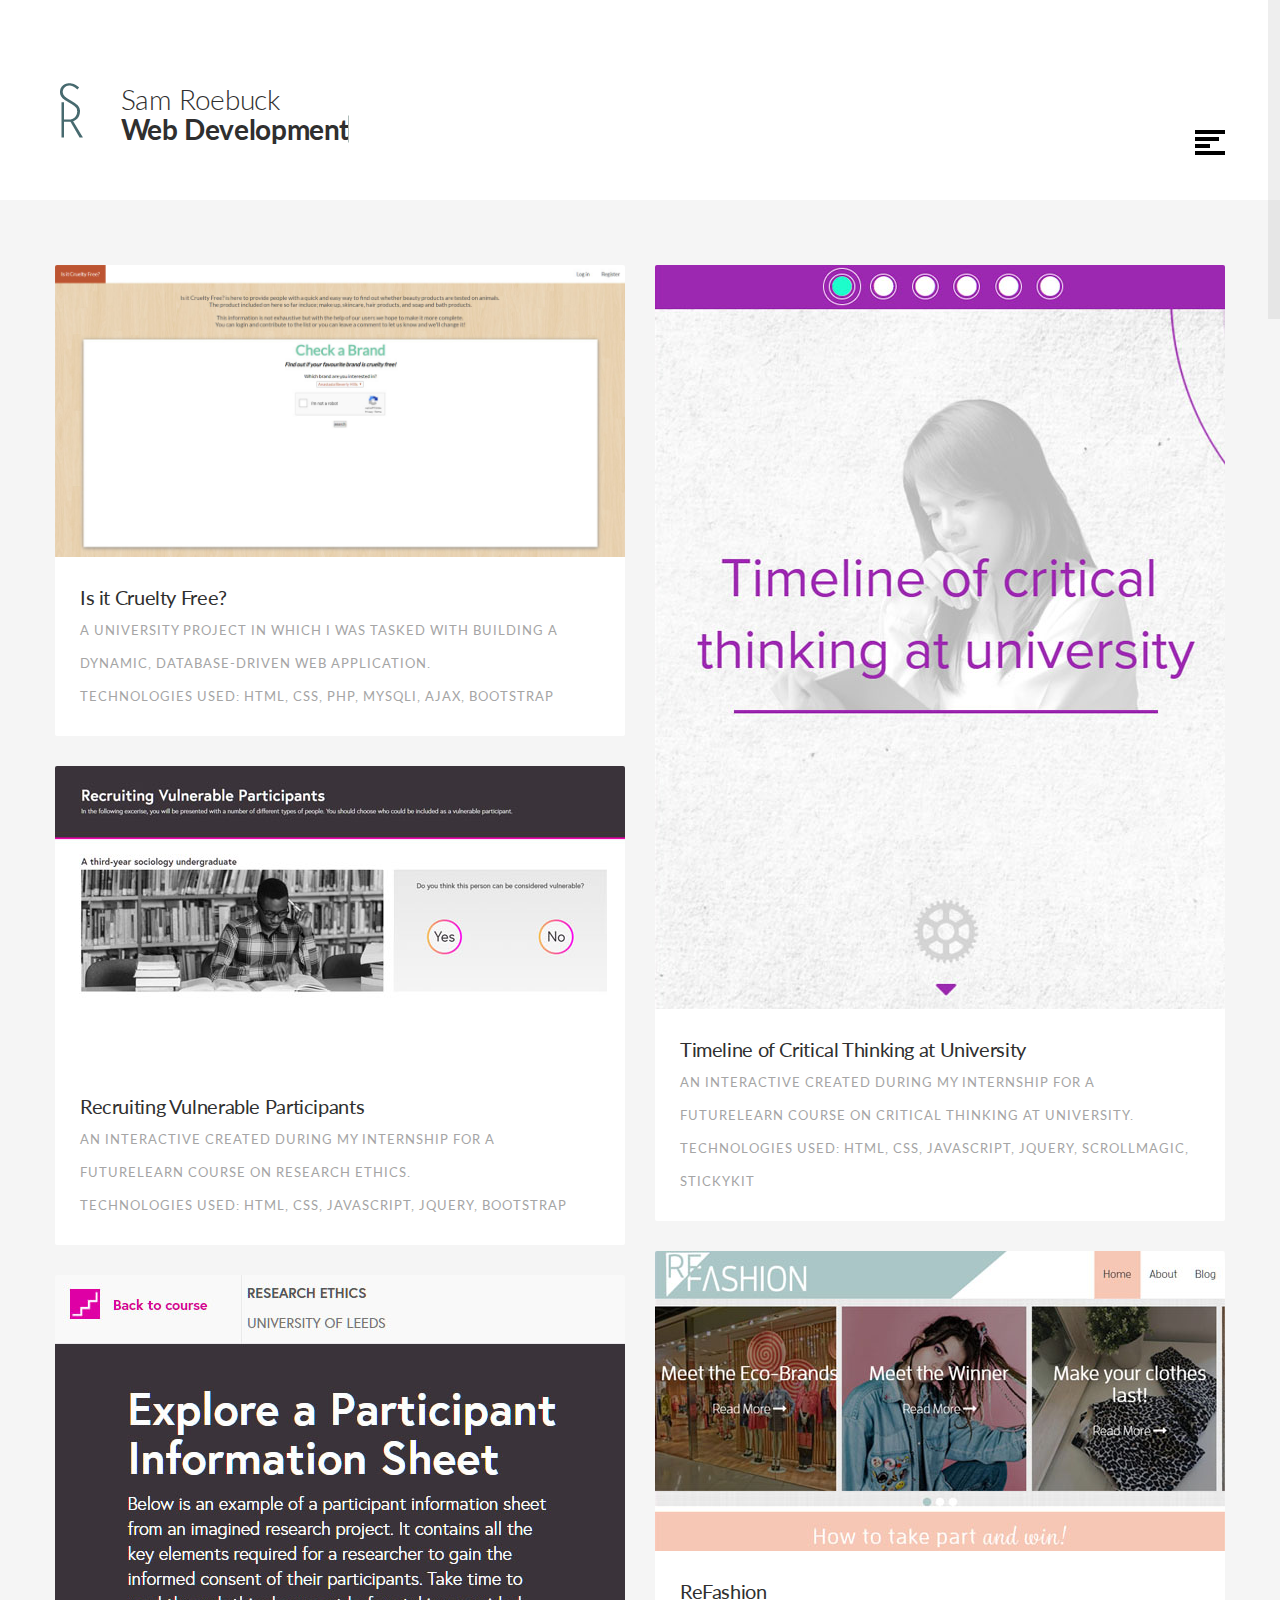
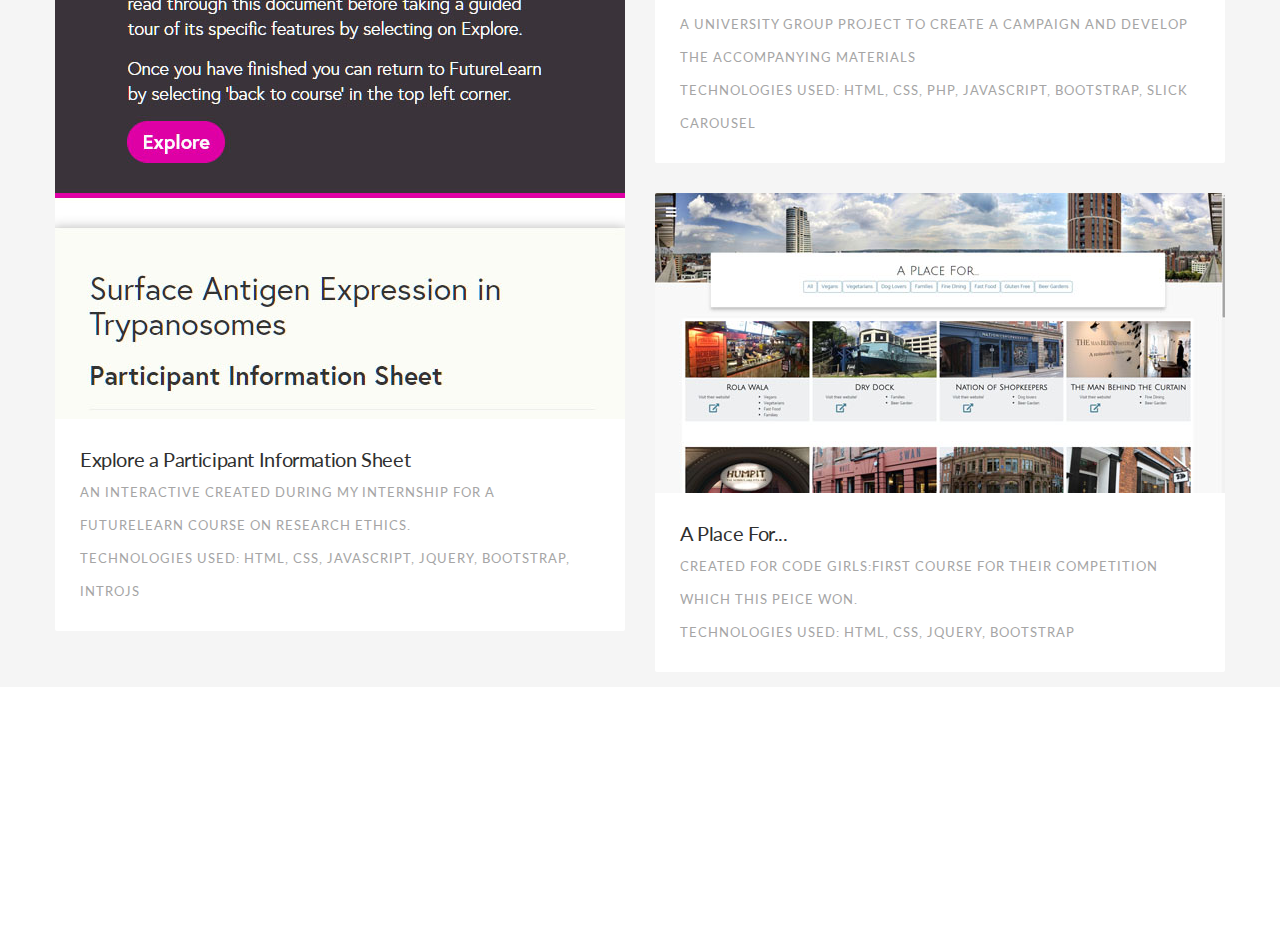
<file: index.html>
<!DOCTYPE HTML>
<html lang="en-US">
    <head>
        <title>Sam Roebuck - Portfolio</title>
        <meta http-equiv="Content-Type" content="text/html; charset=UTF-8">
        <meta name="description" content="Template by Dry Themes" />
        <meta name="keywords" content="HTML, CSS, JavaScript, PHP" />
        <meta name="author" content="DryThemes" />
        <meta name="viewport" content="width=device-width, initial-scale=1, maximum-scale=1">
        <link href='http://fonts.googleapis.com/css?family=Lato:300,400,700' rel='stylesheet' type='text/css'>	
        <link rel="stylesheet" type="text/css"  href='css/clear.css' />
        <link rel="stylesheet" type="text/css"  href='css/common.css' />
        <link rel="stylesheet" type="text/css"  href='css/font-awesome.min.css' />
        <link rel="stylesheet" type="text/css"  href='css/carouFredSel.css' />
        <link rel="stylesheet" type="text/css"  href='css/animated-headline.css' />        
        <link rel="stylesheet" type="text/css"  href='css/sm-clean.css' />        
        <link rel="stylesheet" type="text/css"  href='style.css' />
        <link rel=" shortcut icon" href="favicon.ico">
        <!--[if lt IE 9]>
                <script src="js/html5shiv.js"></script>                
                <script src="js/respond.min.js"></script>                
        <![endif]-->

    </head>
    <body class="blog">

        <div class="menu-wraper center-relative">                
            <nav id="header-main-menu" class="big-menu">
                <ul class="main-menu sm sm-clean">
                    <li>
                        <a href="index.html">Home</a>
                    </li>
                    <li>
                        <a href="about.html">About</a>
                    </li>
                    <li>
                        <a href="contact.html">Contact</a>
                    </li>                 
                </ul>
            </nav>            
            <div class="clear"></div>
            <div class="menu-social">
                <a href="https://www.linkedin.com/in/samantha-roebuck/">
                    <span class="fa fa-linkedin"></span>
                </a>
                <a href="https://www.instagram.com/samroebuck_/">
                    <span class="fa fa-instagram"></span>
                </a>
            </div>
        </div>

        <header class="header-holder center-relative relative">
            <div class="header-logo">
                <a href="index.html">
                    <img src="images/portfoliologo.png" alt="Rea">
                </a>               
            </div>
            <div class="header-txt">
                <h1 class="entry-title">
                    <span class="entry-title cd-headline letters type">
                        <span>Sam Roebuck</span>
                        <br>
                        <span class="cd-words-wrapper waiting">
                            <b class="is-visible">Web Development</b>
                            <b>Coding</b>
                            <b>Creativity</b>
                        </span>                    
                    </span>
                </h1>            
            </div>

            <div class="toggle-holder absolute">
                <div id="toggle" class="">
                    <div class="first-menu-line"></div>
                    <div class="second-menu-line"></div>
                    <div class="third-menu-line"></div>
                    <div class="fourth-menu-line"></div>
                </div>
            </div>
            <div class="clear"></div>	
        </header>

        <div id="blog-holder">
            <div class="blog-background"></div>
            <div class="grid">
                <div class="grid-sizer"></div>
                <article class="grid-item element-item p_one_half">
                    <a class="img relative" href="http://me16sr.leedsnewmedia.net/assets/comm2735/index.php" target="_blank">
                        <img src="images/cruelty-free.jpg" alt="">
                        <img class="hover-img" src="images/cruelty-free-hover.jpg" alt="">
                    </a>
                    <div class="entry-content">
                            <h2 class="entry-title">
                                    <a href="http://me16sr.leedsnewmedia.net/assets/comm2735/index.php" target="_blank">Is it Cruelty Free?</a>
                                </h2>
                        <div class="cat-links">
                            <ul>
                                <li>
                                    <a href="http://me16sr.leedsnewmedia.net/assets/comm2735/index.php" target="_blank"> A university project in which I was tasked with building a dynamic, database-driven web application.<br>
                                Technologies used: HTML, CSS, PHP, mySQLi, AJAX, Bootstrap</a>
                            </ul>
                        </div>
                    </div>
                </article>


                <article class="grid-item element-item p_one_half">
                    <a class="img relative" href="https://onlinecourses.leeds.ac.uk/futurelearn/critical_thinking_at_university/timeline_of_critical_thinking/index.html" target="_blank">
                        <img src="images/timeline.jpg" alt="" >
                        <img class="hover-img" src="images/timeline-hover.jpg" alt="">
                    </a>
                    <div class="entry-content">
                            <h2 class="entry-title">
                                    <a href="https://onlinecourses.leeds.ac.uk/futurelearn/critical_thinking_at_university/timeline_of_critical_thinking/index.html" target="_blank">Timeline of Critical Thinking at University</a>
                                </h2>
                        <div class="cat-links">
                            <ul>
                                <li>
                                    <a href="https://onlinecourses.leeds.ac.uk/futurelearn/critical_thinking_at_university/timeline_of_critical_thinking/index.html" target="_blank">An interactive created during my internship for a FutureLearn course on critical thinking at university.
                                        <br>
                                        Technologies used: HTML, CSS, JavaScript, jQuery, ScrollMagic, StickyKit
                                    </a>
                                </li>
                            </ul>
                        </div> 
                        
                    </div>
                </article>

                <article class="grid-item element-item p_one_half">
                    <a class="img relative" href="https://onlinecourses.leeds.ac.uk/futurelearn/researchethics/vulnerableparticipants/index.html" target="_blank">
                        <img src="images/vuln.jpg" alt="">
                        <img class="hover-img" src="images/vuln-hover.jpg" alt="">
                    </a>
                    <div class="entry-content">
                            <h2 class="entry-title">
                                    <a href="https://onlinecourses.leeds.ac.uk/futurelearn/researchethics/vulnerableparticipants/index.html" target="_blank">Recruiting Vulnerable Participants</a>
                                </h2>
                        <div class="cat-links">
                            <ul>
                                <li>
                                    <a href="https://onlinecourses.leeds.ac.uk/futurelearn/researchethics/vulnerableparticipants/index.html" target="_blank">An interactive created during my internship for a FutureLearn course on research ethics.<br>
                                    Technologies used: HTML, CSS, JavaScript, jQuery, Bootstrap</a>
                                </li>
                            </ul>
                        </div> 
                        
                    </div>
                </article>

                <article class="grid-item element-item p_one_half">
                    <a class="img relative" href="http://me16sr.leedsnewmedia.net/assets/refashion/index.php" target="_blank">
                        <img src="images/refashion.jpg" alt="">
                        <img class="hover-img" src="images/refashion-hover.jpg" alt="">
                    </a>
                    <div class="entry-content">
                            <h2 class="entry-title">
                                    <a href="http://me16sr.leedsnewmedia.net/assets/refashion/index.php" target="_blank">ReFashion</a>
                                </h2>
                        <div class="cat-links">
                            <ul>
                                <li>
                                    <a href="http://me16sr.leedsnewmedia.net/assets/refashion/index.php" target="_blank">A university group project to create a campaign and develop the accompanying materials<br> Technologies used: HTML, CSS, PHP, JavaScript, Bootstrap, Slick Carousel</a>
                                </li>
                            </ul>
                        </div> 
                    </div>
                </article>
                <article class="grid-item element-item p_one_half">
                        <a class="img relative" href="https://onlinecourses.leeds.ac.uk/futurelearn/researchethics/participantinfo/index.html" target="_blank">
                            <img src="images/intro.jpg" alt="">
                            <img class="hover-img" src="images/intro-hover.jpg" alt="">
                        </a>
                        <div class="entry-content">
                                <h2 class="entry-title">
                                        <a href="https://onlinecourses.leeds.ac.uk/futurelearn/researchethics/participantinfo/index.html" target="_blank">Explore a Participant Information Sheet</a>
                                    </h2>
                            <div class="cat-links">
                                <ul>
                                    <li>
                                            <a href="https://onlinecourses.leeds.ac.uk/futurelearn/researchethics/participantinfo/index.html" target="_blank">An interactive created during my internship for a FutureLearn course on research ethics.<br>
                                            Technologies used: HTML, CSS, JavaScript, jQuery, Bootstrap, IntroJS</a>
                                    </li>
                                </ul>
                            </div> 
                        </div>
                    </article>
                <article class="grid-item element-item p_one_half">
                        <a class="img relative" href="https://samiiroebuck.github.io/CFG/index.html" target="_blank">
                            <img src="images/aplace.jpg" alt="">
                            <img class="hover-img" src="images/aplace-hover.jpg" alt="">
                        </a>
                        <div class="entry-content">
                                <h2 class="entry-title">
                                        <a href="https://samiiroebuck.github.io/CFG/index.html" target="_blank">A Place For...</a>
                                    </h2>
                            <div class="cat-links">
                                <ul>
                                    <li>
                                        <a href="https://samiiroebuck.github.io/CFG/index.html" target="_blank">Created for Code Girls:First course for their competition which this peice won. <br>
                                        Technologies used: HTML, CSS, jQuery, Bootstrap</a>
                                    </li>
                                </ul>
                            </div> 
                            
                        </div>
                    </article>
            </div>
            <div class="clear"></div>
        </div>

        <div class="clear"></div>

        <footer class="footer">
            <div class="content-1170 center-relative">			
                <ul id="footer-sidebar">
                    <li class="widget">
                        <div class="textwidget custom-html-widget">
                            <a href="https://www.linkedin.com/in/samantha-roebuck/" target="_blank">
                                <span class="fa fa-linkedin"></span>
                            </a>
                            <a href="https://www.instagram.com/samroebuck_/" target="_blank">
                                    <span class="fa fa-instagram"></span>
                                </a>

                            <br>
                            <br>

                            <!-- Link back to Colorlib can't be removed. Template is licensed under CC BY 3.0. -->
Copyright &copy;<script>document.write(new Date().getFullYear());</script> All rights reserved | This template is made with <i class="fa fa-heart-o" aria-hidden="true"></i> by <a href="https://colorlib.com" target="_blank">Colorlib</a>
<!-- Link back to Colorlib can't be removed. Template is licensed under CC BY 3.0. -->
                        </div>
                    </li>            
                </ul>
            </div>
        </footer>

        <!--Load JavaScript-->
        <script src="js/jquery.js"></script>			                                       
        <script src='js/jquery.fitvids.js'></script>
        <script src='js/jquery.smartmenus.min.js'></script>        
        <script src='js/imagesloaded.pkgd.js'></script>        
        <script src='js/isotope.pkgd.js'></script>        
        <script src='js/jquery.carouFredSel-6.0.0-packed.js'></script>
        <script src='js/jquery.mousewheel.min.js'></script>
        <script src='js/jquery.touchSwipe.min.js'></script>
        <script src='js/jquery.easing.1.3.js'></script>
        <script src='js/main-headline.js'></script>
        <script src='js/jquery.sticky-kit.min.js'></script>
        <script src='js/jquery.ba-throttle-debounce.min.js'></script>                
        <script src='js/jquery.nicescroll.min.js'></script>
        <script src='js/main.js'></script>
    </body>
</html>
</file>
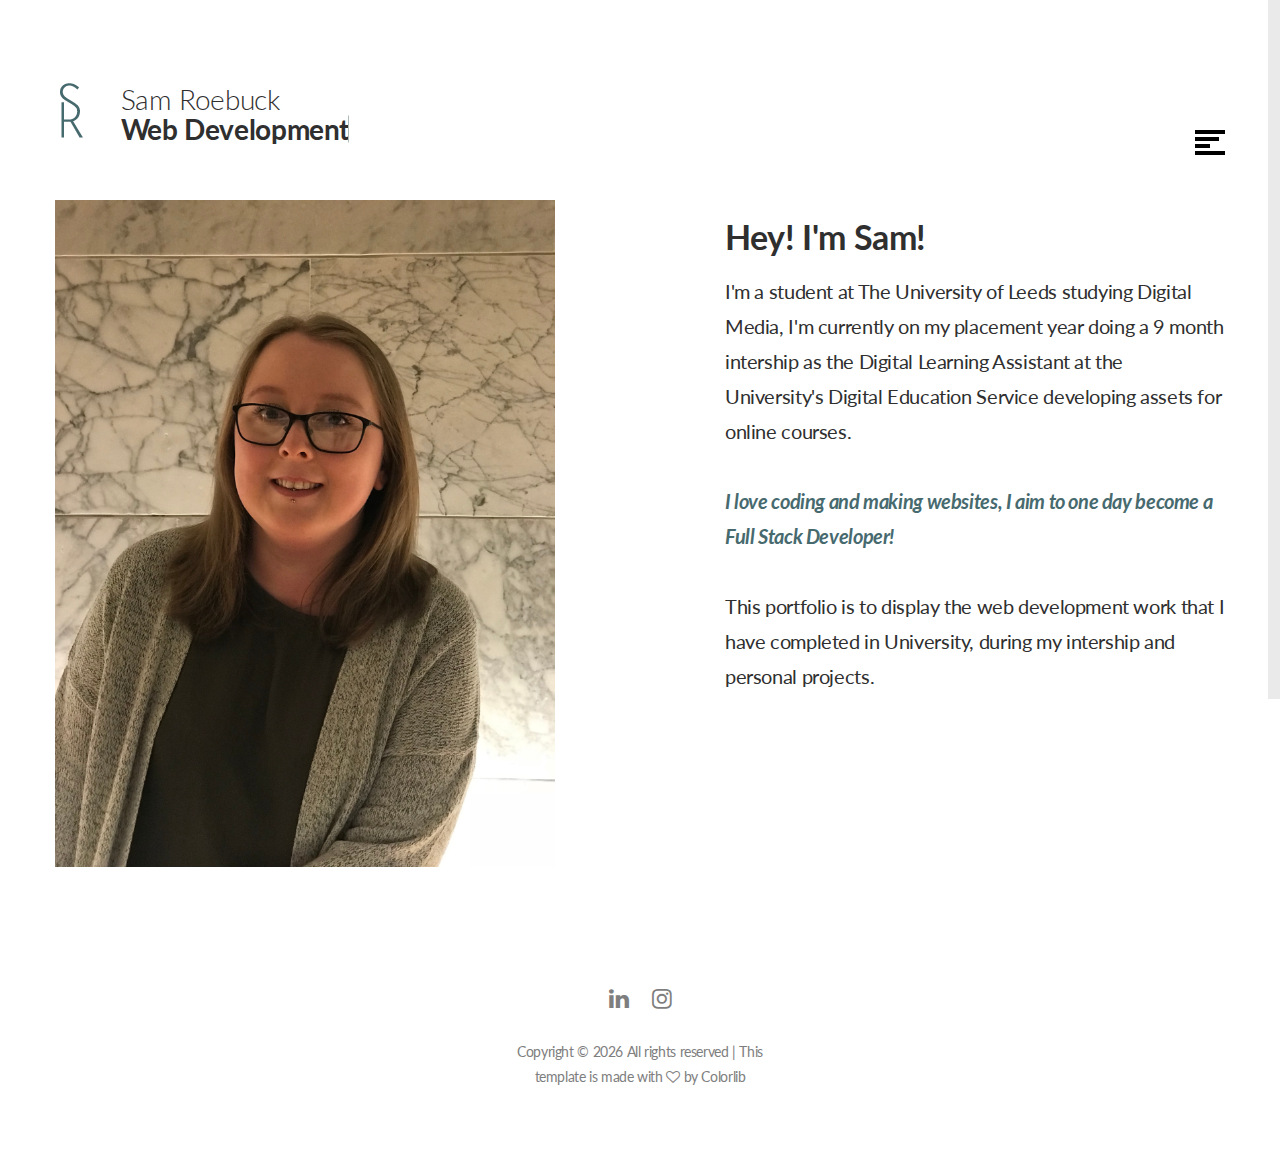
<file: about.html>
<!DOCTYPE HTML>
<html lang="en-US">

<head>
    <title>Sam Roebuck - Portfolio</title>
    <meta http-equiv="Content-Type" content="text/html; charset=UTF-8">
    <meta name="description" content="Template by Dry Themes" />
    <meta name="keywords" content="HTML, CSS, JavaScript, PHP" />
    <meta name="author" content="DryThemes" />
    <meta name="viewport" content="width=device-width, initial-scale=1, maximum-scale=1">

    <link href='http://fonts.googleapis.com/css?family=Lato:300,400,700' rel='stylesheet' type='text/css'>
    <link rel="stylesheet" type="text/css" href='css/clear.css' />
    <link rel="stylesheet" type="text/css" href='css/common.css' />
    <link rel="stylesheet" type="text/css" href='css/font-awesome.min.css' />
    <link rel="stylesheet" type="text/css" href='css/carouFredSel.css' />
    <link rel="stylesheet" type="text/css" href='css/animated-headline.css' />
    <link rel="stylesheet" type="text/css" href='css/sm-clean.css' />
    <link rel="stylesheet" type="text/css" href='style.css' />
    <link rel=" shortcut icon" href="favicon.ico">
    <!--[if lt IE 9]>
                <script src="js/html5shiv.js"></script>                
                <script src="js/respond.min.js"></script>                
        <![endif]-->

</head>

<body class="page">

    <div class="menu-wraper center-relative">
        <nav id="header-main-menu" class="big-menu">
            <ul class="main-menu sm sm-clean">
                <li>
                    <a href="index.html">Home</a>
                </li>
                <li>
                    <a href="about.html">About</a>
                </li>
                <li>
                    <a href="contact.html">Contact</a>
                </li>
            </ul>
        </nav>
        <div class="clear"></div>
        <div class="menu-social">
            <a href="https://www.linkedin.com/in/samantha-roebuck/">
                <span class="fa fa-linkedin"></span>
            </a>
            <a href="https://www.instagram.com/samroebuck_/">
                <span class="fa fa-instagram"></span>
            </a>
        </div>
    </div>

    <header class="header-holder center-relative relative">
        <div class="header-logo">
            <a href="index.html">
                <img src="images/portfoliologo.png" alt="Rea">
            </a>
        </div>
        <div class="header-txt">
            <h1 class="entry-title">
                <span class="entry-title cd-headline letters type">
                    <span>Sam Roebuck</span><br>
                    <span class="cd-words-wrapper waiting">
                        <b class="is-visible">Web Development</b>
                        <b>Coding</b>
                        <b>Creativity</b>
                    </span>
                </span>
            </h1>
        </div>

        <div class="toggle-holder absolute">
            <div id="toggle" class="">
                <div class="first-menu-line"></div>
                <div class="second-menu-line"></div>
                <div class="third-menu-line"></div>
                <div class="fourth-menu-line"></div>
            </div>
        </div>
        <div class="clear"></div>
    </header>

    <div id="content" class="site-content">
        <article>
            <div class="content-1170 center-relative">
                <div class="one_half"> <img src="images/about.JPG"></div>

                <div class="one_half last">
                    <h2>
                        Hey! I'm Sam!
                        </h2>
                        <p>
                        I'm a student at The University of Leeds studying Digital Media, I'm currently on my placement year doing a 9 month intership as the Digital Learning Assistant at the University's Digital Education Service developing assets for online courses.
                    </p>
                    <p>&nbsp;</p>
                    <p>
                        <em>
                            <strong>
                                <span style="color: #476A6F;">I love coding and making websites, I aim to one day become a Full Stack Developer!</span>
                            </strong>
                        </em>
                    </p>
                    <p>&nbsp;</p>
                    <p>
                        This portfolio is to display the web development work that I have completed in University, during my intership and personal projects. 
                    </p>
                </div>

                <div class="clear"></div>
            </div>
        </article>
    </div>

    <div class="clear"></div>

    <footer class="footer">
        <div class="content-1170 center-relative">
            <ul id="footer-sidebar">
                <li class="widget">
                    <div class="textwidget custom-html-widget">
                        <a href="https://www.linkedin.com/in/samantha-roebuck/" target="_blank">
                            <span class="fa fa-linkedin"></span>
                        </a>
                        <a href="https://www.instagram.com/samroebuck_/" target="_blank">
                            <span class="fa fa-instagram"></span>
                        </a>

                        <br>
                        <br>

                        <!-- Link back to Colorlib can't be removed. Template is licensed under CC BY 3.0. -->
                        Copyright &copy;
                        <script>document.write(new Date().getFullYear());</script> All rights reserved | This template
                        is made with <i class="fa fa-heart-o" aria-hidden="true"></i> by <a href="https://colorlib.com"
                            target="_blank">Colorlib</a>
                        <!-- Link back to Colorlib can't be removed. Template is licensed under CC BY 3.0. -->
                    </div>
                </li>
            </ul>
        </div>
    </footer>

    <!--Load JavaScript-->
    <script src="js/jquery.js"></script>
    <script src='js/jquery.fitvids.js'></script>
    <script src='js/jquery.smartmenus.min.js'></script>
    <script src='js/imagesloaded.pkgd.js'></script>
    <script src='js/isotope.pkgd.js'></script>
    <script src='js/jquery.carouFredSel-6.0.0-packed.js'></script>
    <script src='js/jquery.mousewheel.min.js'></script>
    <script src='js/jquery.touchSwipe.min.js'></script>
    <script src='js/jquery.easing.1.3.js'></script>
    <script src='js/main-headline.js'></script>
    <script src='js/jquery.sticky-kit.min.js'></script>
    <script src='js/jquery.ba-throttle-debounce.min.js'></script>
    <script src='js/jquery.nicescroll.min.js'></script>
    <script src='js/main.js'></script>
</body>

</html>
</file>
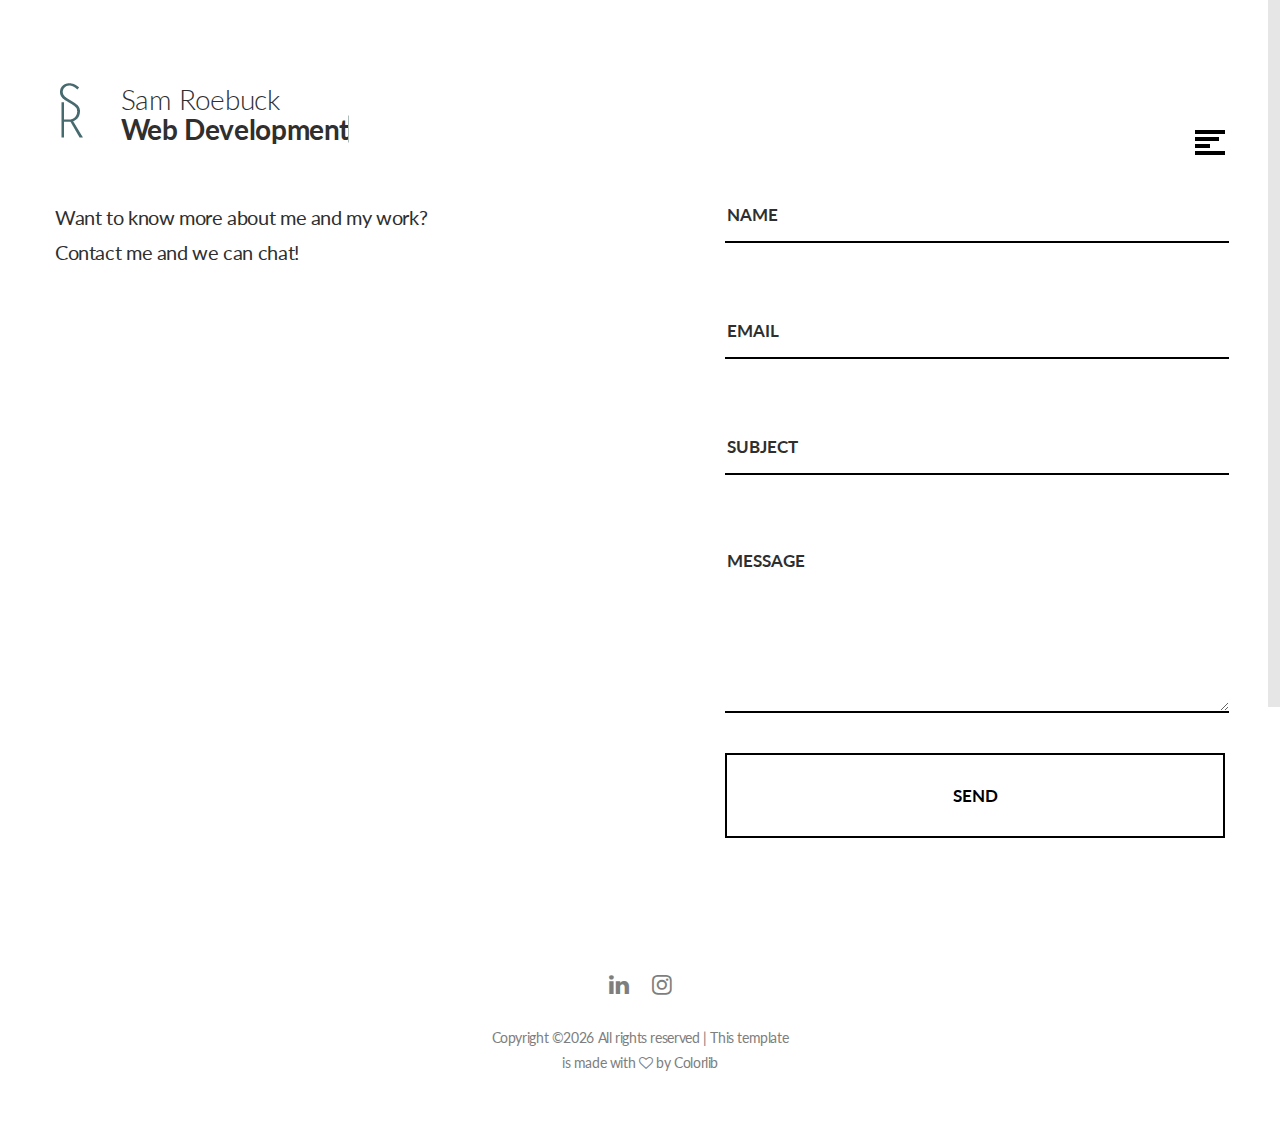
<file: contact.html>
<!DOCTYPE HTML>
<html lang="en-US">
    <head>
        <title>Sam Roebuck - Portfolio</title>
        <meta http-equiv="Content-Type" content="text/html; charset=UTF-8">
        <meta name="description" content="Template by Dry Themes" />
        <meta name="keywords" content="HTML, CSS, JavaScript, PHP" />
        <meta name="author" content="DryThemes" />
        <meta name="viewport" content="width=device-width, initial-scale=1, maximum-scale=1">

        <link href='http://fonts.googleapis.com/css?family=Lato:300,400,700' rel='stylesheet' type='text/css'>	
        <link rel="stylesheet" type="text/css"  href='css/clear.css' />
        <link rel="stylesheet" type="text/css"  href='css/common.css' />
        <link rel="stylesheet" type="text/css"  href='css/font-awesome.min.css' />
        <link rel="stylesheet" type="text/css"  href='css/carouFredSel.css' />
        <link rel="stylesheet" type="text/css"  href='css/animated-headline.css' />        
        <link rel="stylesheet" type="text/css"  href='css/sm-clean.css' />        
        <link rel="stylesheet" type="text/css"  href='style.css' />
        <link rel=" shortcut icon" href="favicon.ico">
        <!--[if lt IE 9]>
                <script src="js/html5shiv.js"></script>                
                <script src="js/respond.min.js"></script>                
        <![endif]-->

    </head>
    <body class="page">

        <div class="menu-wraper center-relative">                
                <nav id="header-main-menu" class="big-menu">
                    <ul class="main-menu sm sm-clean">
                        <li>
                            <a href="index.html">Home</a>
                        </li>
                        <li>
                            <a href="about.html">About</a>
                        </li>
                        <li>
                            <a href="contact.html">Contact</a>
                        </li>                 
                    </ul>
                </nav>            
                <div class="clear"></div>
                <div class="menu-social">
                    <a href="https://www.linkedin.com/in/samantha-roebuck/">
                        <span class="fa fa-linkedin"></span>
                    </a>
                    <a href="https://www.instagram.com/samroebuck_/">
                        <span class="fa fa-instagram"></span>
                    </a>
                </div>
            </div>

            <header class="header-holder center-relative relative">
                    <div class="header-logo">
                        <a href="index.html">
                            <img src="images/portfoliologo.png" alt="Rea">
                        </a>               
                    </div>
                    <div class="header-txt">
                        <h1 class="entry-title">
                            <span class="entry-title cd-headline letters type">
                                <span>Sam Roebuck</span><br>
                                <span class="cd-words-wrapper waiting">
                                    <b class="is-visible">Web Development</b>
                                    <b>Coding</b>
                                    <b>Creativity</b>
                                </span>                      
                            </span>
                        </h1>            
                    </div>
        
                    <div class="toggle-holder absolute">
                        <div id="toggle" class="">
                            <div class="first-menu-line"></div>
                            <div class="second-menu-line"></div>
                            <div class="third-menu-line"></div>
                            <div class="fourth-menu-line"></div>
                        </div>
                    </div>
                    <div class="clear"></div>	
                </header>


        <div id="content" class="site-content">
            <article>
                <div class="content-1170 center-relative">
                    <div class="one_half ">
                        <p>Want to know more about me and my work? <br> Contact me and we can chat!
                    </div>
                    <div class="one_half last">
                        <div class="contact-form">                            
                            <p><input id="name" type="text" name="your-name" placeholder="Name"></p>
                            <p><input id="contact-email" type="email" name="your-email" placeholder="Email"></p>
                            <p><input id="subject" type="text" name="your-subject" placeholder="Subject"></p>
                            <p><textarea id="message" name="your-message" placeholder="Message"></textarea></p>
                            <p><input type="submit" onClick="SendMail()" value="SEND"></p>                                 
                        </div>      
                    </div>
                    <div class="clear"></div>
                </div>
            </article>


        </div>

        <div class="clear"></div>

        <footer class="footer">
                <div class="content-1170 center-relative">			
                    <ul id="footer-sidebar">
                        <li class="widget">
                            <div class="textwidget custom-html-widget">
                                <a href="https://www.linkedin.com/in/samantha-roebuck/" target="_blank">
                                    <span class="fa fa-linkedin"></span>
                                </a>
                                <a href="https://www.instagram.com/samroebuck_/" target="_blank">
                                    <span class="fa fa-instagram"></span>
                                </a>
    
                                <br>
                                <br>
    
                                <!-- Link back to Colorlib can't be removed. Template is licensed under CC BY 3.0. -->
    Copyright &copy;<script>document.write(new Date().getFullYear());</script> All rights reserved | This template is made with <i class="fa fa-heart-o" aria-hidden="true"></i> by <a href="https://colorlib.com" target="_blank">Colorlib</a>
    <!-- Link back to Colorlib can't be removed. Template is licensed under CC BY 3.0. -->
                            </div>
                        </li>            
                    </ul>
                </div>
            </footer>

        <!--Load JavaScript-->
        <script src="js/jquery.js"></script>			                                       
        <script src='js/jquery.fitvids.js'></script>
        <script src='js/jquery.smartmenus.min.js'></script>        
        <script src='js/imagesloaded.pkgd.js'></script>        
        <script src='js/isotope.pkgd.js'></script>        
        <script src='js/jquery.carouFredSel-6.0.0-packed.js'></script>
        <script src='js/jquery.mousewheel.min.js'></script>
        <script src='js/jquery.touchSwipe.min.js'></script>
        <script src='js/jquery.easing.1.3.js'></script>
        <script src='js/main-headline.js'></script>
        <script src='js/jquery.sticky-kit.min.js'></script>
        <script src='js/jquery.ba-throttle-debounce.min.js'></script>                
        <script src='js/jquery.nicescroll.min.js'></script>
        <script src='js/main.js'></script>
    </body>
</html>
</file>
<file: css/clear.css>
html, body, div, span, object, iframe,
h1, h2, h3, h4, h5, h6, p, blockquote, pre,
abbr, address, cite, code,
del, dfn, em, img, ins, kbd, q, samp,
small, strong, sub, sup, var,
b, i, ol, ul, li,
fieldset, form, label, legend,
table, caption, tbody, tfoot, thead, tr, th, td,
article, aside, canvas, details, figcaption, figure, 
footer, header, hgroup, menu, nav, section, summary,
time, mark, audio, video {
    margin:0;
    padding:0;
    border:0;
    outline: none;
    font-size:100%;
    vertical-align:baseline;
    background:transparent;
}

body {
    line-height:1;
}

article,aside,details,figcaption,figure,
footer,header,hgroup,menu,nav,section { 
    display:block;
}

nav ul,ul,ol {
    list-style:none;
}

blockquote, q {
    quotes:none;
}

blockquote:before, blockquote:after,
q:before, q:after {
    content:'';
    content:none;
}

a {
    margin:0;
    padding:0;
    font-size:100%;
	outline: none;
    vertical-align:baseline;
    background:transparent;
}

ins {
    background-color:#ff9;
    color:#000;
    text-decoration:none;
}

mark {
    background-color:#ff9;
    color:#000; 
    font-style:italic;
    font-weight:bold;
}

del {
    text-decoration: line-through;
}

abbr[title], dfn[title] {
    border-bottom:1px dotted;
    cursor:help;
}

table {
    border-collapse:collapse;
    border-spacing:0;
}

hr {
    display:block;
    height:1px;
    border:0;   
    border-top:1px solid #cccccc;
    margin:1em 0;
    padding:0;
}

input, select {
    vertical-align:middle;
}

input:focus, textarea:focus
{
    outline: none;
}
</file>
<file: css/common.css>
.block
{
    display: block;
}
.hidden
{
    display: none;
}
.clear
{
    clear: both;
}
.left
{
    float: left;
}
.right
{
    float: right;
}
.line-height
{
    line-height: 0;
}
.clear-right
{
    clear: right;
}
.clear-left
{
    clear: left;
}
.center-relative
{
    margin-left: auto;
    margin-right: auto;
}
.center-absolute
{
    left: 50%;
}
.center-text
{
    text-align: center !important;
}
.text-left
{
    text-align: left;
}
.text-right
{
    text-align: right;
}
.absolute
{
    position: absolute;
}
.fixed
{
    position: fixed;
}
.relative
{
    position: relative;
}
.margin-0, .margin-0 img
{
    margin: 0 !important;
    line-height: 0;
}
.top-0
{
    margin-top: 0 !important;
}
.top-5
{
    margin-top: 5px !important;	
}
.top-10
{
    margin-top: 10px;	
}
.top-15
{
    margin-top: 15px;	
}
.top-20
{
    margin-top: 20px;
}
.top-25
{
    margin-top: 25px;	
}
.top-30
{
    margin-top: 30px;	
}
.top-50
{
    margin-top: 50px;	
}
.top-60
{
    margin-top: 60px;	
}
.top-70
{
    margin-top: 70px;	
}
.top-75
{
    margin-top: 75px;	
}
.top-80
{
    margin-top: 80px;
}
.top-100
{
    margin-top: 100px;	
}
.top-105
{
    margin-top: 105px;	
}
.top-120
{
    margin-top: 120px;
}
.top-150
{
    margin-top: 150px;	
}
.top-200
{
    margin-top: 200px;	
}
.top-negative-30
{
    margin-top: -30px;
}
.left-35
{
    margin-left:35px;
}
.right-35
{
    margin-right:35px;
}
.bottom-0
{
    margin-bottom: 0 !important;
}
.bottom-10
{
    margin-bottom: 10px !important;
}
.bottom-20
{
    margin-bottom: 20px !important;
}
.bottom-25
{
    margin-bottom: 25px !important;
}
.bottom-30
{
    margin-bottom: 30px !important;
}
.bottom-50
{
    margin-bottom: 50px !important;
}
.bottom-100
{
    margin-bottom: 100px !important;
}
.bottom-150
{
    margin-bottom: 150px !important;
}
.bottom-200
{
    margin-bottom: 200px !important;
}
.width-25
{
    width: 25%;
}
.width-50
{
    width: 50%;
}
.width-75
{
    width: 75%;
}
.width-85
{
    width: 85%;
}
.width-100
{
    width: 100%;
}
.sticky
{
    font-size: 100%;
}
blockquote
{
    margin-top: 90px;
    margin-bottom: 50px;
    font-size: 24px;
    line-height: 44px;
    color: #b5b5b5;
    font-weight: 400;
    position: relative;
    z-index: 2;
}
blockquote:before 
{
    content: "\201C";
    font-size: 250px;
    line-height: 0;
    font-family: Arial, sans-serif;
    color: #f4f4f4;
    position: absolute;
    top: 27px;
    left: -85px;
    z-index: 1;
    font-weight: 900;
}
blockquote p
{
    position: relative;
    z-index: 2;
}
.wrap-blockquote
{
    display: inline;
}
address
{
    font-size: 32px;
    line-height: 50px;
    font-style: normal;
}
iframe
{
    width: 100%;
}
a.button
{
    display: inline-block;
    color: #f271ab;
    border: 2px solid #f271ab;
    text-align: center;
    padding-bottom: 20px;
    padding-top: 18px;
    padding-left: 50px;
    padding-right: 50px;
    cursor: pointer;
    margin-bottom: 25px;
    vertical-align: middle;
    font-weight: 700;
    text-decoration: none;
    font-size: 20px;
    transition: all .2s linear;
}
a.button:hover
{
    color: #fff;
    background-color: #f271ab;
}
h1,h2,h3,h4,h5,h6
{
    padding: 20px 0;
}
h1
{
    font-size: 38px;
    line-height: 38px;    
}
h2
{
    font-size: 34px;    
    line-height: 34px;    
}
h3
{
    font-size: 32px;  
    line-height: 32px;    
}
h4
{
    font-size: 30px;    
}
h5
{
    font-size: 28px;   
}
h6
{
    font-size: 26px;    
}
em
{
    font-style: italic;
}
ol
{
    list-style-type: decimal;
}
pre
{
    word-wrap: break-word;
}
.single-content table, .single-content th, .single-content td, .page-content table, .page-content th, .page-content td
{
    border:1px solid black;
    padding: 10px;
    vertical-align: middle;
}
sup
{
    vertical-align: super;
    font-size: smaller;
}
sub
{
    vertical-align: sub;
    font-size: smaller;
}
.single-content ol
{
    display: block;
    list-style-type: decimal;
    margin: 0 0 14px 17px;
}
.single-content ul
{
    display: block;
    list-style-type: disc;
    margin: 0 0 14px 17px;
}

/* COLUMNS */

.one,  .one_half,  .one_third,  .two_third,  .three_fourth, 
.one_fourth{
    margin-right: 170px;
    float: left;
    position: relative;
    margin-bottom: 30px;
}
.last{
    margin-right: 0 !important;
    clear: right;
}
.one{
    float: none;
    display: block;
    clear: both;
    margin-right: 0;
}
.one_half{
    width: 500px;
}
.one_third{
    width: 276px;
}
.two_third{
    width: 723px;
}
.one_fourth{
    width: 165px;
}
.three_fourth{
    width: 835px;
}
.col-570
{
    width: 570px;
    margin-right: 100px;
}
.last.col-570
{
    margin-left: -70px;
}

.one img,  .one_half img,  .one_third img,  .two_third img, 
.three_fourth img,  .one_fourth img{
    max-width: 100%;
    height: auto;
    max-height: 100%;
    width: auto;	
}

.one_half.margin-0{
    width: 50%;
}
.one_third.margin-0{
    width: 33.333333333%;
}
.two_third.margin-0{
    width: 66.666666666%;
}
.one_fourth.margin-0{
    width: 25%;
}
.three_fourth.margin-0{
    width: 75%;
}

/* MENU */

/* Mobile first layout SmartMenus Core CSS (it's not recommended editing these rules)
   You need this once per page no matter how many menu trees or different themes you use.
-------------------------------------------------------------------------------------------*/

.sm,.sm ul,.sm li{display:block;list-style:none;margin:0;padding:0;line-height:normal;direction:ltr;-webkit-tap-highlight-color:rgba(0,0,0,0);}
.sm-rtl,.sm-rtl ul,.sm-rtl li{direction:rtl;text-align:right;}
.sm>li>h1,.sm>li>h2,.sm>li>h3,.sm>li>h4,.sm>li>h5,.sm>li>h6{margin:0;padding:0;}
.sm ul{display:none;}
.sm li,.sm a{position:relative;}
.sm a{display:block;}
.sm a.disabled{cursor:not-allowed;}
.sm:after{content:"\00a0";display:block;height:0;font:0px/0 serif;clear:both;visibility:hidden;overflow:hidden;}
.sm,.sm *,.sm *:before,.sm *:after{-moz-box-sizing:border-box;-webkit-box-sizing:border-box;box-sizing:border-box;}




/* WP DEFAULT CLASSES */

.alignnone {
    margin: 5px 20px 20px 0;
}

.aligncenter,
div.aligncenter {
    display: block;
    margin: 5px auto 5px auto;
}

.alignright {
    float:right;
    margin: 5px 0 20px 20px;
}

.alignleft {
    float: left;
    margin: 5px 20px 20px 0;
}

.aligncenter {
    display: block;
    margin: 5px auto 5px auto;
}

a img.alignright {
    float: right;
    margin: 5px 0 20px 20px;
}

a img.alignnone {
    margin: 20px 0px;
}

a img.alignleft {
    float: left;
    margin: 5px 20px 20px 0;
}

a img.aligncenter {
    display: block;
    margin-left: auto;
    margin-right: auto
}

.wp-caption {
    max-width: 100%;
}

.wp-caption.alignnone {
    margin: 20px 0px;
}

.wp-caption.alignleft {
    margin: 5px 20px 20px 0;
    text-align: left;
}

.wp-caption.alignright {
    margin: 5px 0 20px 20px;
    text-align: right;
}

.wp-caption img {
    width: auto;
    height: auto;
    max-width: 100%;
    max-height: 100%;
}

.wp-caption p.wp-caption-text {
    font-size: 11px;
    line-height: 17px;
    margin: 0;
    padding: 0 4px 5px;
    text-align: right;
}
.gallery-caption
{
    font-size: 100%;
}
.bypostauthor
{
    font-size: 100%;
}
/* Text meant only for screen readers. */
.screen-reader-text {
    clip: rect(1px, 1px, 1px, 1px);
    position: absolute !important;
    height: 1px;
    width: 1px;
    overflow: hidden;
}

.screen-reader-text:focus {
    background-color: #f1f1f1;
    border-radius: 3px;
    box-shadow: 0 0 2px 2px rgba(0, 0, 0, 0.6);
    clip: auto !important;
    color: #21759b;
    display: block;
    font-size: 14px;
    font-size: 0.875rem;
    font-weight: bold;
    height: auto;
    left: 5px;
    line-height: normal;
    padding: 15px 23px 14px;
    text-decoration: none;
    top: 5px;
    width: auto;
    z-index: 100000; /* Above WP toolbar. */
}
</file>
<file: css/carouFredSel.css>
.list_carousel.responsive {	
    margin-left: 0;
    width: 91%;
}
.list_carousel ul {
    margin: 0;
    padding: 0;
    list-style: none;
    display: block;
}
.list_carousel li {
    text-align: center;		
    padding: 0;
    display: block;
    float: left;
    position: relative;
}	
.list_carousel li img{
    width: 100% !important;
    height: auto !important;
    max-width: none !important;
    max-height: none !important;
}
a.image_slider_prev{background-image: url(../images/navigation_arrows_left.png); width: 105px; height: 90px; z-index: 2;}
a.image_slider_prev:hover{background-position: 0 -90px;}
a.image_slider_next{background-image: url(../images/navigation_arrows_right.png); width: 105px; height: 90px; z-index: 2;}
a.image_slider_next:hover{background-position: 0 -90px;}
.carousel_pagination {margin-top: 50px; margin-bottom: 50px; margin-left: 160px;}
.carousel_pagination a {margin: 0 0 0 5px; float: left; transition: background-color .2s linear}
.carousel_pagination a:first-child {margin: 0;}
.carousel_pagination a {width: 18px; height: 18px; border-radius: 90%; display: block; cursor: pointer; text-indent: -9999px;}
.caroufredsel_wrapper{z-index: 1 !important; margin-top: 0 !important; margin-left: 0 !important;}
</file>
<file: css/sm-clean.css>
.sm-clean {
    background: #eeeeee;
    -webkit-border-radius: 5px;
    -moz-border-radius: 5px;
    -ms-border-radius: 5px;
    -o-border-radius: 5px;
    border-radius: 5px;
}
.sm-clean a, .sm-clean a:hover, .sm-clean a:focus, .sm-clean a:active {
    padding: 13px 20px;
    /* make room for the toggle button (sub indicator) */
    padding-right: 58px;
    font-size: 18px;
    font-weight: normal;
    line-height: 17px;
    text-decoration: none;
}
.sm-clean a.current {
    color: #d23600;
}
.sm-clean a.disabled {
    color: #bbbbbb;
}
.sm-clean a span.sub-arrow {
    position: absolute;
    top: 50%;
    margin-top: -15px;
    left: auto;
    right: 24px;
    width: 34px;
    height: 34px;
    overflow: hidden;
    font: bold 18px/34px monospace !important;
    text-align: center;
    text-shadow: none;   
    -webkit-border-radius: 5px;
    -moz-border-radius: 5px;
    -ms-border-radius: 5px;
    -o-border-radius: 5px;
    border-radius: 5px;
}
.sm-clean a.highlighted span.sub-arrow:before {
    display: block;
    content: '-';
}
.sm-clean > li:first-child > a, .sm-clean > li:first-child > :not(ul) a {
    -webkit-border-radius: 5px 5px 0 0;
    -moz-border-radius: 5px 5px 0 0;
    -ms-border-radius: 5px 5px 0 0;
    -o-border-radius: 5px 5px 0 0;
    border-radius: 5px 5px 0 0;
}
.sm-clean > li:last-child > a, .sm-clean > li:last-child > *:not(ul) a, .sm-clean > li:last-child > ul,
.sm-clean > li:last-child > ul > li:last-child > a, .sm-clean > li:last-child > ul > li:last-child > *:not(ul) a, .sm-clean > li:last-child > ul > li:last-child > ul,
.sm-clean > li:last-child > ul > li:last-child > ul > li:last-child > a, .sm-clean > li:last-child > ul > li:last-child > ul > li:last-child > *:not(ul) a, .sm-clean > li:last-child > ul > li:last-child > ul > li:last-child > ul,
.sm-clean > li:last-child > ul > li:last-child > ul > li:last-child > ul > li:last-child > a, .sm-clean > li:last-child > ul > li:last-child > ul > li:last-child > ul > li:last-child > *:not(ul) a, .sm-clean > li:last-child > ul > li:last-child > ul > li:last-child > ul > li:last-child > ul,
.sm-clean > li:last-child > ul > li:last-child > ul > li:last-child > ul > li:last-child > ul > li:last-child > a, .sm-clean > li:last-child > ul > li:last-child > ul > li:last-child > ul > li:last-child > ul > li:last-child > *:not(ul) a, .sm-clean > li:last-child > ul > li:last-child > ul > li:last-child > ul > li:last-child > ul > li:last-child > ul {
    -webkit-border-radius: 0 0 5px 5px;
    -moz-border-radius: 0 0 5px 5px;
    -ms-border-radius: 0 0 5px 5px;
    -o-border-radius: 0 0 5px 5px;
    border-radius: 0 0 5px 5px;
}
.sm-clean > li:last-child > a.highlighted, .sm-clean > li:last-child > *:not(ul) a.highlighted,
.sm-clean > li:last-child > ul > li:last-child > a.highlighted, .sm-clean > li:last-child > ul > li:last-child > *:not(ul) a.highlighted,
.sm-clean > li:last-child > ul > li:last-child > ul > li:last-child > a.highlighted, .sm-clean > li:last-child > ul > li:last-child > ul > li:last-child > *:not(ul) a.highlighted,
.sm-clean > li:last-child > ul > li:last-child > ul > li:last-child > ul > li:last-child > a.highlighted, .sm-clean > li:last-child > ul > li:last-child > ul > li:last-child > ul > li:last-child > *:not(ul) a.highlighted,
.sm-clean > li:last-child > ul > li:last-child > ul > li:last-child > ul > li:last-child > ul > li:last-child > a.highlighted, .sm-clean > li:last-child > ul > li:last-child > ul > li:last-child > ul > li:last-child > ul > li:last-child > *:not(ul) a.highlighted {
    -webkit-border-radius: 0;
    -moz-border-radius: 0;
    -ms-border-radius: 0;
    -o-border-radius: 0;
    border-radius: 0;
}
.sm-clean > li:first-child {
    border-top: 0;
}
.sm-clean ul a, .sm-clean ul a:hover, .sm-clean ul a:focus, .sm-clean ul a:active {
    font-size: 16px;
    border-left: 8px solid transparent;
}
.sm-clean ul ul a,
.sm-clean ul ul a:hover,
.sm-clean ul ul a:focus,
.sm-clean ul ul a:active {
    border-left: 16px solid transparent;
}
.sm-clean ul ul ul a,
.sm-clean ul ul ul a:hover,
.sm-clean ul ul ul a:focus,
.sm-clean ul ul ul a:active {
    border-left: 24px solid transparent;
}
.sm-clean ul ul ul ul a,
.sm-clean ul ul ul ul a:hover,
.sm-clean ul ul ul ul a:focus,
.sm-clean ul ul ul ul a:active {
    border-left: 32px solid transparent;
}
.sm-clean ul ul ul ul ul a,
.sm-clean ul ul ul ul ul a:hover,
.sm-clean ul ul ul ul ul a:focus,
.sm-clean ul ul ul ul ul a:active {
    border-left: 40px solid transparent;
}

.main-menu
{
    float: none;
    margin: 0 auto;
    text-align: center;
    max-width: 350px;
    width: 100%;
    position: relative;
    z-index: 9999;
    padding-top: 160px;
}

.main-menu ul 
{
    width: 12em; /* fixed width only please - you can use the "subMenusMinWidth"/"subMenusMaxWidth" script options to override this if you like */
}

.sm-clean a, .sm-clean a:hover, .sm-clean a:focus, .sm-clean a:active
{
    padding-right: 0;
    padding-left: 0;
}
</file>
<file: style.css>
html
{
    overflow: hidden;
}

body
{
    font-family: 'Lato', sans-serif;
    font-size: 20px; 	
    line-height: 35px;
    font-weight: 400;	
    color: #2f2f2f;        
    background-color: #fff;
    letter-spacing: -0.01cm;
}

body a
{
    text-decoration: none;
    color: #2f2f2f;
    transition: color .2s linear;
}

body a:hover
{
    color: #476A6F;
}

::selection
{
    background: #476A6F;
    color: #fff;
}

::-moz-selection
{
    background: #476A6F; 
    color: #fff;
}

.doc-loader 
{
    position: fixed;
    left: 0px;
    top: 0px;
    width: 100%;
    height: 100%;
    z-index: 99999;	
    background-color: white;
}

.doc-loader td 
{       
    text-align: center;
    vertical-align: middle;
}

.doc-loader img
{
    width: 90px;
    height: 90px;        
}

.nicescroll-rails-vr
{
    z-index: 99 !important;
}

.nicescroll-rails-vr:hover
{
    cursor: pointer !important;
}

.caroufredsel_wrapper:before 
{
    content: "";
    position: absolute;
    width:100%;
    height:100%;
    left: 0;
    top: 0;
    z-index: 0;
}

.carousel_pagination a
{
    background-color: #F5F5F5;
}

.carousel_pagination a:hover
{
    background-color: #476A6F;
}

.carousel_pagination a.selected
{
    background-color: #476A6F;
}

.featured-txt 
{
    font-size: 60px;
    line-height: 65px;
    font-weight: 300;
}

.content-1170
{
    width: 1170px;       
}

.content-1170 img
{
    max-width: 100%;
    max-height: 100%;
    width: auto;
    height: auto;
}

.header-holder
{
    width: 1170px; 
    padding-bottom: 50px;    
}

.header-logo
{
    padding-top: 80px;
    display: inline-block; 
}


.header-txt
{
    display: inline-block;
    padding-left: 30px;
}

.cd-headline.type .cd-words-wrapper.selected 
{
    background-color: #476A6F;
}

.cd-headline.type .cd-words-wrapper.selected b
{
    color: #fff;
}

.header-txt .entry-title
{     
    font-size: 28px;
    line-height: 30px;
    font-weight: 300;
    padding: 0;
}

.header-txt b
{
    font-weight: 700 !important;
}

.cd-headline.type i
{
    font-style: normal !important;
}

.header-txt span.sec-line
{
    display: block;
}

.toggle-holder
{
    width: 30px;
    height: 30px;
    top: 130px;
    right: 0; 
    z-index: 101;
}

#toggle:hover
{
    cursor: pointer;
}

#toggle div, #toggle
{
    -webkit-transition: all 0.3s linear;
    -moz-transition: all 0.3s linear;
    -ms-transition: all 0.3s linear;
    -o-transition: all 0.3s linear;
    transition: all 0.3s linear;
    -webkit-backface-visibility: hidden;
    backface-visibility: hidden;
}

#toggle div
{
    height: 4px;
    margin-bottom: 3px;
    background-color: #000;
}

#toggle .first-menu-line 
{
    width: 30px;
}

#toggle .second-menu-line 
{
    width: 24px;
}
#toggle:hover .second-menu-line
{
    margin-left: 6px;
}

#toggle .third-menu-line
{        
    width: 15px;    
}

#toggle:hover .third-menu-line
{  
    margin-left: 15px;
}

#toggle .fourth-menu-line
{        
    margin-bottom: 0;
}

#toggle.on div
{
    background-color: #000;
}

#toggle.on:hover div
{
    margin-left: 0;
}

#toggle.on .first-menu-line 
{
    transform: rotate(45deg) translate(5px, 5px);
    -ms-transform: rotate(45deg) translate(5px, 5px);
    -webkit-transform: rotate(45deg) translate(5px, 5px);
}

#toggle.on .second-menu-line
{
    opacity: 0;
}

#toggle.on .third-menu-line
{
    transform:  rotate(-45deg) translate(5px, -5px);
    -ms-transform:  rotate(-45deg) translate(5px, -5px);
    -webkit-transform:  rotate(-45deg) translate(5px, -5px);
    width: 30px;
}

#toggle.on .fourth-menu-line
{    
    opacity: 0;
}

.menu-wraper
{
    display: none;
    position: fixed;
    width: 100%;
    height: 100%;
    background-color: #fff;
    top: 0;
    left: 0;
    text-align: center;
    z-index: 100;
    overflow: auto;
}

.logged-in .menu-wraper
{
    top: 32px;
    height: calc(100% - 32px);
}

.menu-social 
{
    padding-bottom: 50px;
}

.menu-social a 
{
    color: #CACACA;
    font-size: 26px;
    padding: 0 10px;
}

#header-main-menu
{    
    max-width: 350px;
    margin: 0 auto;
}

.main-menu.sm-clean
{
    background-color: transparent;    
}

.main-menu.sm-clean a
{    
    font-size: 35px;
    line-height: 40px;
    color: #222222;
    font-weight: 700;
}

.main-menu.sm-clean .sub-menu a
{
    font-size: 22px;
    line-height: 30px;
    border-left: 0;
}

.sm-clean li a.current, .sm-clean .current_page_item a 
{
    color: #476A6F;
}

.main-menu.sm-clean a:hover 
{
    color: #476A6F;
}

#header-main-menu .search-form
{
    padding-bottom: 70px;
    max-width: 350px;
    margin: 0 auto;
}

#header-main-menu .search-field
{
    font-family: 'Lato', sans-serif;
    max-width: 350px;
    width: 90%;
    color: #222222;
    font-weight: 700;
    font-size: 35px;
    line-height: 40px;
    background-color: transparent;
    border: 0;   
    text-align: center;
    padding-top: 13px;
    -webkit-transition: none;
    -moz-transition: none;
    -ms-transition: none;
    -o-transition: none;
    transition: none;
    -webkit-appearance: none;
}

#header-main-menu .search-field::-ms-clear {  display: none; width : 0; height: 0; }
#header-main-menu .search-field::-ms-reveal {  display: none; width : 0; height: 0; }
#header-main-menu .search-field::-webkit-search-decoration,
#header-main-menu .search-field::-webkit-search-cancel-button,
#header-main-menu .search-field::-webkit-search-results-button,
#header-main-menu .search-field::-webkit-search-results-decoration { display: none; }

#header-main-menu .search-field::-webkit-input-placeholder
{
    font-family: 'Lato', sans-serif;
    font-weight: 700;
    color: #222222;
    font-size: 35px;
    line-height: 40px;    
    letter-spacing: -1px;
    opacity: 1;
    text-align: center;
}

#header-main-menu .search-field::-moz-placeholder
{
    font-family: 'Lato', sans-serif;
    font-weight: 700;
    color: #222222;
    font-size: 35px;
    line-height: 40px;    
    letter-spacing: -1px;
    opacity: 1;
    text-align: center;
}

#header-main-menu .search-field:-ms-input-placeholder
{
    font-family: 'Lato', sans-serif;
    font-weight: 700;
    color: #222222;
    font-size: 35px;
    line-height: 40px;    
    letter-spacing: -1px;
    opacity: 1;
    text-align: center;
}

#header-main-menu .search-field:-moz-placeholder
{
    font-family: 'Lato', sans-serif;
    font-weight: 700;
    color: #222222;
    font-size: 35px;
    line-height: 40px;    
    letter-spacing: -1px;
    opacity: 1;
    text-align: center;
}

.search-info
{
    font-size: 14px;
    opacity: 0;
    transition: opacity .2s linear;   
    margin-top: 7px;
    display: block;
}

#header-main-menu .search-field:focus + input + .search-info
{
    opacity: 1;
}



/* BLOG */

#blog-holder
{
    position: relative;
    overflow: hidden;
    z-index: 2;
    background-color: #f6f6f6;
    padding-top: 50px;
}

.isotope.no-transition,
.isotope.no-transition .isotope-item,
.isotope .isotope-item.no-transition {
    -webkit-transition-duration: 0s;
    -moz-transition-duration: 0s;
    -ms-transition-duration: 0s;
    -o-transition-duration: 0s;
    transition-duration: 0s;
}

.grid 
{
    width: 1200px;
    margin: 0 auto;
    overflow: hidden;
    position: relative;
    display: block;
}

.grid-item 
{
    float: left;
    font-size: 0;
    line-height: 0;
    box-sizing:border-box;
    -moz-box-sizing:border-box;
    -webkit-box-sizing:border-box;
    border: 15px solid transparent;   
}

.grid-item img 
{
    display: block;
    width: 100%;
    height: auto;
    max-height: none;
    max-width: none;
    border-radius: 2px 2px 0 0;
}

.grid-sizer, .grid-item, .grid-item.p_one_fourth
{
    width: 300px;
}

.grid-item.p_one_half
{
    width: 600px;
}

.grid-item.p_one
{
    width: 1200px;
}

#blog-holder article a.img
{
    display: block;    
    overflow: hidden;
}

#blog-holder article a.img:hover
{
    cursor: pointer;
}

#blog-holder article img.hover-img 
{
    position: absolute;
    top: 0;
    left: 0;
    z-index: 2;
    opacity: 0;
    transition: opacity .3s linear;
}

#blog-holder article a.img:hover .hover-img, #blog-holder article a.img:hover .item-info
{
    opacity: 1;
}

.item-info
{
    background: rgba(22,31,50, 0.5);
    padding: 10px;
    border-radius: 2px;
    position: absolute;
    top: 15px;
    right: 15px;
    display: block;
    font-size: 16px;
    line-height: 100%;
    color: white;
    z-index: 2;
    opacity: 0;
    transition: opacity .3s linear;
}

span.prev
{
    padding-right: 10px;
}

span.prev:before 
{
    content: "\f06e";
    display: inline-block;
    font: normal normal normal 14px/1 FontAwesome;
    font-size: inherit;
    text-rendering: auto;
    -webkit-font-smoothing: antialiased;
    -moz-osx-font-smoothing: grayscale;
    margin-right: 4px;
}

span.down:before 
{
    content: "\f0ed";
    display: inline-block;
    font: normal normal normal 14px/1 FontAwesome;
    font-size: inherit;
    text-rendering: auto;
    -webkit-font-smoothing: antialiased;
    -moz-osx-font-smoothing: grayscale;
    margin-right: 4px;
}

#blog-holder article .entry-content 
{
    background-color: #fff;
    padding: 25px;
    border-radius: 0 0 2px 2px;
    min-height: 64px;
}

#blog-holder article .entry-content:after {
    clear: both;
    content: "";
    display: block;
}

#blog-holder article .entry-content .cat-links
{
    font-size: 20px;
    line-height: 30px;
}

#blog-holder article .entry-content .cat-links li
{
    display: inline-block;
}

#blog-holder article .entry-content .cat-links a
{
    padding-right: 2px;
    font-size: 13px;
    text-transform: uppercase;
    letter-spacing: 1px;
    color: #a5a5a5;
}

#blog-holder article .entry-content .cat-links a:after
{
    content: ",";
    display: inline-block; 
}

#blog-holder article .entry-content .cat-links ul li:last-of-type a:after
{
    display: none;
}

#blog-holder article .entry-content .cat-links ul li:last-of-type a
{
    padding-right: 0;
}

#blog-holder article .entry-content h2
{
    display: inline-block;
    font-weight: 400;
    font-size: 20px;
    line-height: 30px;
    padding: 0;
    max-width: 70%;
}

#blog-holder article .entry-content .like-holder
{     
    position: absolute;
    right: 15px;
    bottom: 25px;
}

#blog-holder .more-posts-index
{
    display: inline-block;
    width: 85px;
    height: 85px;
    overflow: hidden;
    position: relative;
    margin: 50px 0;
}

.blog-background
{
    width: 100%;
    height: 100%;
    background-color: #F5F5F5;
    position: absolute;
    top: 0;
    z-index: -1;
}

.blog-img
{
    margin: 0 auto;
    display: block;  
    max-width: 90%;
    max-height: 100%;
    width: auto;
    height: auto;
    padding-bottom: 50px;
} 

.like-holder a
{
    display: inline-block;
}

.like-holder a:hover
{
    cursor: pointer;
}

.heart-holder
{
    width: 25px;
    height: 25px;
    display: inline-block;
    vertical-align: -6px;
    cursor: pointer;
    background-image: url(images/like_heart.png);
    background-repeat: no-repeat;
    background-size: 25px;
    background-position: 0 0;
}

.heart-holder:hover
{
    background-position: 0 -50px;
}

.heart-holder.alreadyvoted
{
    cursor: auto;
    background-position: 0 -25px;
}

.heart-holder.alreadyvoted:hover
{
    animation: none;
}

.like-holder .count
{
    padding-left: 5px;
    display: inline-block;
    font-size: 18px;
    line-height: 100%;
    color: #a5a5a5;
}

.like-holder .count.alreadyvoted
{
    margin-left: -1px;
}

@-webkit-keyframes kudospulse {
    0% {
        -webkit-box-shadow: 0 0 0 0 rgba(242,119,174, 0.4);
    }
    70% {
        -webkit-box-shadow: 0 0 0 10px rgba(242,119,174, 0);
    }
    100% {
        -webkit-box-shadow: 0 0 0 0 rgba(242,119,174, 0);
    }
}
@keyframes kudospulse {
    0% {
        -moz-box-shadow: 0 0 0 0 rgba(242,119,174, 0.4);
        box-shadow: 0 0 0 0 rgba(242,119,174, 0.4);
    }
    70% {
        -moz-box-shadow: 0 0 0 10px rgba(242,119,174, 0);
        box-shadow: 0 0 0 10px rgba(242,119,174, 0);
    }
    100% {
        -moz-box-shadow: 0 0 0 0 rgba(242,119,174, 0);
        box-shadow: 0 0 0 0 rgba(242,119,174, 0);
    }
}

.more-posts-index img
{
    width: 85px;
    height: 85px;
    transition: opacity .3s linear;
}

.more-posts-index img:hover
{
    cursor: pointer;
    opacity: 0.5;  
}

/* END BLOG */




/* SINGLE POST */

.single-post .single-header-content
{
    padding-bottom: 75px;
}

.single-post .single-header-content .carousel_pagination
{
    margin-bottom: 0;
}

.single-post h1.entry-title
{
    font-weight: 700;
    font-size: 28px;
    line-height: 35px;
    margin-bottom: 40px;
    -ms-word-wrap: break-word;
    word-wrap: break-word;
}

.single-post .post-info
{
    font-size: 17px;        
    width: 360px;
    display: inline-block;
    vertical-align: top;
    float: left;
    padding-top: 120px;
}

.single-post .post-info.mob
{
    display: none;
}

.single-post .post-info .post-date, .single-post .post-info .cat-links, 
.single-post .post-info .tags-holder, .single-post .post-info .views-count, 
.single-post .post-info .download-count, .single-post .post-info .download-button,
.single-post .post-info .more-info
{
    display: block;
    line-height: 100%;
    padding-bottom: 15px;
}

.single-post .post-info a
{
    font-weight: bold;
}

.single-post .post-info div p
{
    display: inline-block;
    color: #8d8d8d;
}

.single-post .post-info div span
{
    font-weight: bold;
}

.single-post .post-info .cat-links ul, .single-post .post-info .tags-holder ul
{
    display: inline;
}

.single-post .post-info .cat-links a
{
    text-decoration: none;
    padding-right: 2px;
}

.single-post .post-info .cat-links a:after, .single-post .post-info .tags-holder a:after
{
    content: ",";
    display: inline-block; 
}

.single-post .post-info .cat-links ul li:last-of-type a:after, .single-post .post-info .tags-holder ul li:last-of-type a:after
{
    display: none;
}

.single-post .post-info .cat-links ul li:last-of-type a, .single-post .post-info .tags-holder ul li:last-of-type a
{
    padding-right: 0;
}

.single-post .post-info .cat-links ul li, .single-post .post-info .tags-holder ul li
{
    display: inline-block;
    line-height: 20px;
}

.single-post .post-info .download-button
{
    padding-top: 55px;
}

.single-post .post-info .like-holder
{
    padding-top: 20px;
}

.single-post .entry-content-holder
{
    width: 770px;
    display: inline-block;
    float: right;
}

.wp-caption p.wp-caption-text
{
    font-size: 18px;
    line-height: 30px;
}

.single-post .wp-link-pages span
{
    color: #191919;
}

.single-post .wp-link-pages
{
    color: #FD3137;
}

.single-post .nav-links
{    
    margin: 50px 0;
    float: right;
    width: 770px;
}

.single-post .nav-previous
{
    display: inline-block;
    max-width: 450px;
}

.single-post .nav-next
{
    display: inline-block;
    max-width: 450px;
}

.single-post .nav-previous a, .single-post .nav-next a
{
    font-size: 34px;
    display: table-cell;
    max-width: 365px;
    color: #222222;
}

.single-post .nav-previous a
{
    float: right;
}

.single-post .nav-next a
{
    float: left;  
    text-align: right;
}

.single-post .nav-previous-text img, .single-post .nav-next-text img
{
    width: 40px;
    height: 40px;
    transition: opacity .3s linear;
}

.single-post .nav-previous-text img:hover, .single-post .nav-next-text img:hover
{
    opacity: 0.5; 
}

.single-post .nav-previous-text
{
    float: left;
}

.single-post .nav-next-text
{
    float: right;
    margin-left: 30px;
}

/* END SINGLE POST */


/* CONTACT */

.contact-form
{
    max-width: 100%;
    margin: 0 auto;
}

.contact-form input[type=text], .contact-form input[type=email], .contact-form textarea
{
    border: 0;
    border-bottom: 2px solid;
    padding-top: 13px;
    padding-bottom: 13px;
    margin: 30px 0;
    height: 28px;
    font-size: 17px;
    font-family:  'Lato', sans-serif;
    width: 100%;
    line-height: 25px;
    text-transform: uppercase;
}

.contact-form input[name="your-name"]
{
    margin-top: 0;
    padding-top: 0;
}

.contact-form textarea
{
    height: 150px;
}

.contact-form input[type=submit]
{	
    display: inline-block;
    border: 2px solid;
    text-align: center;
    padding: 30px 0px;
    cursor: pointer;
    margin-bottom: 25px;
    vertical-align: middle;
    text-decoration: none;
    background: transparent;
    font-family:  'Lato', sans-serif;
    font-weight: 700;
    width: 100%;
    text-transform: uppercase;
    font-size: 17px;
    transition: color .2s linear, border-color .2s linear;
}
.contact-form input[type=submit]:hover
{
    color: #476A6F;
    border-color: #476A6F;
}

.contact-form input[type=text]::-webkit-input-placeholder, .contact-form input[type=email]::-webkit-input-placeholder, .contact-form textarea::-webkit-input-placeholder
{
    font-family:  'Lato', sans-serif;
    color: #2f2f2f;
    font-weight: 700;
    font-size: 17px;
    line-height: 25px;
}
.contact-form input[type=text]::-moz-placeholder, .contact-form input[type=email]::-moz-placeholder, .contact-form textarea::-moz-placeholder
{
    font-family:  'Lato', sans-serif;
    color: #2f2f2f;
    font-weight: 700;
    font-size: 17px;
    line-height: 25px;
    opacity: 1;
}
.contact-form input[type=text]:-ms-input-placeholder, .contact-form input[type=email]:-ms-input-placeholder, .contact-form textarea:-ms-input-placeholder
{
    font-family:  'Lato', sans-serif;
    color: #2f2f2f;
    font-weight: 700;
    font-size: 17px;
    line-height: 25px;
}
.contact-form input[type=text]:-moz-placeholder, .contact-form input[type=email]:-moz-placeholder, .contact-form textarea:-moz-placeholder
{
    font-family:  'Lato', sans-serif;
    color: #2f2f2f;
    font-weight: 700;
    font-size: 17px;
    line-height: 25px;
    opacity: 1;
}
/* END CONTACT */


/* FOOTER */

.footer
{    
    bottom: 0;
    width: 100%;
    z-index: 1;    
    font-size: 16px;
    line-height: 36px;
    padding-top: 60px;
    padding-bottom: 50px;
    clear: both;    
    color: #7e7e7e;
    background-color: #fff;    
    text-align: center;
}

.blog footer, .archive footer, .search footer
{
    position: fixed;
}

.footer a
{
    color: #7e7e7e;
}

.social-footer a 
{
    margin: 0 10px;
}

ul#footer-sidebar li.widget 
{
    width: 100%;
    padding: 20px 0;
    max-width: 300px;
    margin: 0 auto !important;
    float: none;
}

ul#footer-sidebar li.widget:last-child
{
    margin-right: 0;
}

ul#footer-sidebar:after {
    clear: both;
    content: "";
    display: block;
}

.footer li.cat-item 
{
    display: inline-block;
    padding-right: 20px;
}

h4.widgettitle
{
    display: none;
}

.footer .textwidget
{
    font-size: 14px;
    line-height: 25px;
}

.footer span.fa 
{
    font-size: 23px;
    margin: 0 10px;
}

footer .fa-heart
{
    color: #476A6F;
}

footer .fa-heart
{
    -webkit-animation: pulse 1s linear infinite;
    -moz-animation: pulse 1s linear infinite;
    -ms-animation: pulse 1s linear infinite;
    animation: pulse 1s infinite;
    padding: 0 1px;
}


@keyframes "pulse" {
    0% { transform: scale(1.1); }
    70% { transform: scale(0.8,0.8); }
    80% { transform: scale(0.9,0.9); }
    100% { transform: scale(1.1);  }
}

@-moz-keyframes pulse {
    0% { transform: scale(1.1); }
    70% { transform: scale(0.8,0.8); }
    80% { transform: scale(0.9,0.9); }
    100% { transform: scale(1.1);  }
}

@-webkit-keyframes "pulse" {
    0% { transform: scale(1.1); }
    70% { transform: scale(0.8,0.8); }
    80% { transform: scale(0.9,0.9); }
    100% { transform: scale(1.1);  }
}

@-ms-keyframes "pulse" {
    0% { transform: scale(1.1); }
    70% { transform: scale(0.8,0.8); }
    80% { transform: scale(0.9,0.9); }
    100% { transform: scale(1.1);  }
}

/* END FOOTER */



/* RESPONSIVE PART */

@media screen and (max-width: 1220px) { 

    .content-1170
    {
        max-width: 870px;
    }

    .one_half,  .one_third,  .two_third,  .three_fourth, .one_fourth
    {
        margin-right: 8%;
        float: left;
        position: relative;
        margin-bottom: 37px;
    }

    .one_half{
        width: 46%;
    }
    .one_third{
        width: 28%;
    }
    .two_third{
        width: 64%;
    }
    .one_fourth{
        width: 19%;
    }
    .three_fourth{
        width: 73%;
    }

    blockquote 
    {
        margin-top: 0;
        margin-bottom: 0;
    }

    blockquote:before
    {
        line-height: 95px;
        font-size: 150px;        
        position: relative;
        top: 0;
        left: 0;    
        text-align: center;
        display: block;
    }

    .header-holder
    {
        width: 870px;
    }

    .grid, .grid-item.p_one 
    {
        width: 900px;
    }

    .grid-item.p_one_half 
    {
        width: 450px;
    }

    .grid-sizer, .grid-item, .grid-item.p_one_fourth 
    {
        width: 225px;
    }

    .single-post .entry-content-holder, .single-post .nav-links
    {
        width: 510px;
    }    

}

@media screen and (max-width: 1020px) {    

    .one_half, .one_third, .one_fourth, .two_third, .three_fourth
    {
        width: 100%;
        float: none;
        margin-right: 0;
        margin-left: 0;
    }

    #blog-holder
    {
        margin-bottom: 0 !important;
    }

    .footer
    {
        position: static !important;
    }

    .one_half.margin-0, .one_third.margin-0, .two_third.margin-0, .one_fourth.margin-0, .three_fourth.margin-0
    {
        float: left;
    }

    .single-post .post-info
    {
        display: none;
    }

    .single-post .post-info.mob
    {    
        width: 100%;
        display: block;    
        float: none;    
        position: relative !important;
        float: none;
        padding-top: 70px;
        padding-bottom: 0;
        text-align: center;
    }

    .single-post .post-info .post-date, .single-post .post-info .cat-links,
    .single-post .post-info .tags-holder, .single-post .post-info .views-count,
    .single-post .post-info .download-count, .single-post .post-info .more-info
    {
        display: inline-block;
        padding-right: 35px;
    }

    .single-post .post-info .download-button
    {
        padding-top: 30px;
        text-align: center;
    }

    .single-post .entry-content-holder, .single-post .nav-links
    {
        width: 100%;        
    }

    .single-post .nav-links
    {
        text-align: center;
    }

}


@media screen and (max-width: 925px) {

    .header-holder, .content-1170
    {
        width: 660px;
    }    

    .grid, .grid-item.p_one
    {
        width: 690px;
    }

    .grid-sizer, .grid-item, .grid-item.p_one_half, .grid-item.p_one_fourth
    {
        width: 345px;
    }

    .main-menu
    {
        float: none;
        margin: 0 auto;
        text-align: center;
        max-width: 300px;
        width: 100%;
        position: relative;
        z-index: 9999;
    }

    .main-menu ul 
    {
        width: 12em; /* fixed width only please - you can use the "subMenusMinWidth"/"subMenusMaxWidth" script options to override this if you like */
    }

    .sm-clean a, .sm-clean a:hover, .sm-clean a:focus, .sm-clean a:active
    {
        padding-right: 0;
        padding-left: 0;
    }



}

@media screen and (max-width: 805px) {  

    .header-holder, .content-1170
    {
        width: 540px;
    }

    .header-txt 
    {
        display: block;
        padding-left: 0;
    }

    .grid, .grid-item.p_one
    {
        width: 570px;
    }

    .grid-sizer, .grid-item, .grid-item.p_one_half, .grid-item.p_one_fourth
    {
        width: 285px;
    }    

    .single-post .entry-content
    {
        font-size: 20px;
        line-height: 35px;
    }
    
    .single-post .nav-previous a, .single-post .nav-next a 
    {
        font-size: 22px;
        line-height: 25px;    
        max-width: 75%;
    }

}

@media screen and (max-width: 782px)
{
    
    blockquote:before 
    {
        line-height: 75px;
        font-size: 110px;
    }
}


@media screen and (max-width: 650px) {  

    .header-holder, .content-1170
    {
        width: 90%;
    }

    .grid, .grid-item.p_one
    {
        width: 100%;
    }

    .grid-sizer, .grid-item, .grid-item.p_one_half, .grid-item.p_one_fourth
    {
        width: 50%;
    }        
}


@media screen and (max-width: 550px) {  
    .grid-sizer, .grid-item, .grid-item.p_one_half, .grid-item.p_one_fourth
    {
        width: 100%;
    }    

    .single-post .post-info .post-date, .single-post .post-info .cat-links,
    .single-post .post-info .tags-holder, .single-post .post-info .views-count,
    .single-post .post-info .download-count, .single-post .post-info .more-info
    {
        display: block;
        padding-right: 0;
    }

    .one_half.margin-0, .one_third.margin-0, .two_third.margin-0, .one_fourth.margin-0, .three_fourth.margin-0
    {
        float: none;
        width: 100%;
    }

}
</file>
<file: css/animated-headline.css>
.cd-words-wrapper {
  display: inline-block;
  position: relative;
  text-align: left;
}
.cd-words-wrapper b {
  display: inline-block;
  position: absolute;
  white-space: nowrap;
  left: 0;
  top: 0;
}
.cd-words-wrapper b.is-visible {
  position: relative;
}
.no-js .cd-words-wrapper b {
  opacity: 0;
}
.no-js .cd-words-wrapper b.is-visible {
  opacity: 1;
}

/* -------------------------------- 

xrotate-1 

-------------------------------- */
.cd-headline.rotate-1 .cd-words-wrapper {
  -webkit-perspective: 300px;
  -moz-perspective: 300px;
  perspective: 300px;
}
.cd-headline.rotate-1 b {
  opacity: 0;
  -webkit-transform-origin: 50% 100%;
  -moz-transform-origin: 50% 100%;
  -ms-transform-origin: 50% 100%;
  -o-transform-origin: 50% 100%;
  transform-origin: 50% 100%;
  -webkit-transform: rotateX(180deg);
  -moz-transform: rotateX(180deg);
  -ms-transform: rotateX(180deg);
  -o-transform: rotateX(180deg);
  transform: rotateX(180deg);
}
.cd-headline.rotate-1 b.is-visible {
  opacity: 1;
  -webkit-transform: rotateX(0deg);
  -moz-transform: rotateX(0deg);
  -ms-transform: rotateX(0deg);
  -o-transform: rotateX(0deg);
  transform: rotateX(0deg);
  -webkit-animation: cd-rotate-1-in 1.2s;
  -moz-animation: cd-rotate-1-in 1.2s;
  animation: cd-rotate-1-in 1.2s;
}
.cd-headline.rotate-1 b.is-hidden {
  -webkit-transform: rotateX(180deg);
  -moz-transform: rotateX(180deg);
  -ms-transform: rotateX(180deg);
  -o-transform: rotateX(180deg);
  transform: rotateX(180deg);
  -webkit-animation: cd-rotate-1-out 1.2s;
  -moz-animation: cd-rotate-1-out 1.2s;
  animation: cd-rotate-1-out 1.2s;
}

@-webkit-keyframes cd-rotate-1-in {
  0% {
    -webkit-transform: rotateX(180deg);
    opacity: 0;
  }
  35% {
    -webkit-transform: rotateX(120deg);
    opacity: 0;
  }
  65% {
    opacity: 0;
  }
  100% {
    -webkit-transform: rotateX(360deg);
    opacity: 1;
  }
}
@-moz-keyframes cd-rotate-1-in {
  0% {
    -moz-transform: rotateX(180deg);
    opacity: 0;
  }
  35% {
    -moz-transform: rotateX(120deg);
    opacity: 0;
  }
  65% {
    opacity: 0;
  }
  100% {
    -moz-transform: rotateX(360deg);
    opacity: 1;
  }
}
@keyframes cd-rotate-1-in {
  0% {
    -webkit-transform: rotateX(180deg);
    -moz-transform: rotateX(180deg);
    -ms-transform: rotateX(180deg);
    -o-transform: rotateX(180deg);
    transform: rotateX(180deg);
    opacity: 0;
  }
  35% {
    -webkit-transform: rotateX(120deg);
    -moz-transform: rotateX(120deg);
    -ms-transform: rotateX(120deg);
    -o-transform: rotateX(120deg);
    transform: rotateX(120deg);
    opacity: 0;
  }
  65% {
    opacity: 0;
  }
  100% {
    -webkit-transform: rotateX(360deg);
    -moz-transform: rotateX(360deg);
    -ms-transform: rotateX(360deg);
    -o-transform: rotateX(360deg);
    transform: rotateX(360deg);
    opacity: 1;
  }
}
@-webkit-keyframes cd-rotate-1-out {
  0% {
    -webkit-transform: rotateX(0deg);
    opacity: 1;
  }
  35% {
    -webkit-transform: rotateX(-40deg);
    opacity: 1;
  }
  65% {
    opacity: 0;
  }
  100% {
    -webkit-transform: rotateX(180deg);
    opacity: 0;
  }
}
@-moz-keyframes cd-rotate-1-out {
  0% {
    -moz-transform: rotateX(0deg);
    opacity: 1;
  }
  35% {
    -moz-transform: rotateX(-40deg);
    opacity: 1;
  }
  65% {
    opacity: 0;
  }
  100% {
    -moz-transform: rotateX(180deg);
    opacity: 0;
  }
}
@keyframes cd-rotate-1-out {
  0% {
    -webkit-transform: rotateX(0deg);
    -moz-transform: rotateX(0deg);
    -ms-transform: rotateX(0deg);
    -o-transform: rotateX(0deg);
    transform: rotateX(0deg);
    opacity: 1;
  }
  35% {
    -webkit-transform: rotateX(-40deg);
    -moz-transform: rotateX(-40deg);
    -ms-transform: rotateX(-40deg);
    -o-transform: rotateX(-40deg);
    transform: rotateX(-40deg);
    opacity: 1;
  }
  65% {
    opacity: 0;
  }
  100% {
    -webkit-transform: rotateX(180deg);
    -moz-transform: rotateX(180deg);
    -ms-transform: rotateX(180deg);
    -o-transform: rotateX(180deg);
    transform: rotateX(180deg);
    opacity: 0;
  }
}
/* -------------------------------- 

xtype 

-------------------------------- */
.cd-headline.type .cd-words-wrapper {
  vertical-align: top;
  overflow: hidden;
}
.cd-headline.type .cd-words-wrapper::after {
  /* vertical bar */
  content: '';
  position: absolute;
  right: 0;
  top: 50%;
  bottom: auto;
  -webkit-transform: translateY(-50%);
  -moz-transform: translateY(-50%);
  -ms-transform: translateY(-50%);
  -o-transform: translateY(-50%);
  transform: translateY(-50%);
  height: 90%;
  width: 1px;
  background-color: #aebcb9;
}
.cd-headline.type .cd-words-wrapper.waiting::after {
  -webkit-animation: cd-pulse 1s infinite;
  -moz-animation: cd-pulse 1s infinite;
  animation: cd-pulse 1s infinite;
}
.cd-headline.type .cd-words-wrapper.selected {
  background-color: #aebcb9;
}
.cd-headline.type .cd-words-wrapper.selected::after {
  visibility: hidden;
}
.cd-headline.type .cd-words-wrapper.selected b {
  color: #0d0d0d;
}
.cd-headline.type b {
  visibility: hidden;
}
.cd-headline.type b.is-visible {
  visibility: visible;
}
.cd-headline.type i {
  position: absolute;
  visibility: hidden;
}
.cd-headline.type i.in {
  position: relative;
  visibility: visible;
}

@-webkit-keyframes cd-pulse {
  0% {
    -webkit-transform: translateY(-50%) scale(1);
    opacity: 1;
  }
  40% {
    -webkit-transform: translateY(-50%) scale(0.9);
    opacity: 0;
  }
  100% {
    -webkit-transform: translateY(-50%) scale(0);
    opacity: 0;
  }
}
@-moz-keyframes cd-pulse {
  0% {
    -moz-transform: translateY(-50%) scale(1);
    opacity: 1;
  }
  40% {
    -moz-transform: translateY(-50%) scale(0.9);
    opacity: 0;
  }
  100% {
    -moz-transform: translateY(-50%) scale(0);
    opacity: 0;
  }
}
@keyframes cd-pulse {
  0% {
    -webkit-transform: translateY(-50%) scale(1);
    -moz-transform: translateY(-50%) scale(1);
    -ms-transform: translateY(-50%) scale(1);
    -o-transform: translateY(-50%) scale(1);
    transform: translateY(-50%) scale(1);
    opacity: 1;
  }
  40% {
    -webkit-transform: translateY(-50%) scale(0.9);
    -moz-transform: translateY(-50%) scale(0.9);
    -ms-transform: translateY(-50%) scale(0.9);
    -o-transform: translateY(-50%) scale(0.9);
    transform: translateY(-50%) scale(0.9);
    opacity: 0;
  }
  100% {
    -webkit-transform: translateY(-50%) scale(0);
    -moz-transform: translateY(-50%) scale(0);
    -ms-transform: translateY(-50%) scale(0);
    -o-transform: translateY(-50%) scale(0);
    transform: translateY(-50%) scale(0);
    opacity: 0;
  }
}
/* -------------------------------- 

xrotate-2 

-------------------------------- */
.cd-headline.rotate-2 .cd-words-wrapper {
  -webkit-perspective: 300px;
  -moz-perspective: 300px;
  perspective: 300px;
}
.cd-headline.rotate-2 i, .cd-headline.rotate-2 em {
  display: inline-block;
  -webkit-backface-visibility: hidden;
  backface-visibility: hidden;
}
.cd-headline.rotate-2 b {
  opacity: 0;
}
.cd-headline.rotate-2 i {
  -webkit-transform-style: preserve-3d;
  -moz-transform-style: preserve-3d;
  -ms-transform-style: preserve-3d;
  -o-transform-style: preserve-3d;
  transform-style: preserve-3d;
  -webkit-transform: translateZ(-20px) rotateX(90deg);
  -moz-transform: translateZ(-20px) rotateX(90deg);
  -ms-transform: translateZ(-20px) rotateX(90deg);
  -o-transform: translateZ(-20px) rotateX(90deg);
  transform: translateZ(-20px) rotateX(90deg);
  opacity: 0;
}
.is-visible .cd-headline.rotate-2 i {
  opacity: 1;
}
.cd-headline.rotate-2 i.in {
  -webkit-animation: cd-rotate-2-in 0.4s forwards;
  -moz-animation: cd-rotate-2-in 0.4s forwards;
  animation: cd-rotate-2-in 0.4s forwards;
}
.cd-headline.rotate-2 i.out {
  -webkit-animation: cd-rotate-2-out 0.4s forwards;
  -moz-animation: cd-rotate-2-out 0.4s forwards;
  animation: cd-rotate-2-out 0.4s forwards;
}
.cd-headline.rotate-2 em {
  -webkit-transform: translateZ(20px);
  -moz-transform: translateZ(20px);
  -ms-transform: translateZ(20px);
  -o-transform: translateZ(20px);
  transform: translateZ(20px);
}

.no-csstransitions .cd-headline.rotate-2 i {
  -webkit-transform: rotateX(0deg);
  -moz-transform: rotateX(0deg);
  -ms-transform: rotateX(0deg);
  -o-transform: rotateX(0deg);
  transform: rotateX(0deg);
  opacity: 0;
}
.no-csstransitions .cd-headline.rotate-2 i em {
  -webkit-transform: scale(1);
  -moz-transform: scale(1);
  -ms-transform: scale(1);
  -o-transform: scale(1);
  transform: scale(1);
}

.no-csstransitions .cd-headline.rotate-2 .is-visible i {
  opacity: 1;
}

@-webkit-keyframes cd-rotate-2-in {
  0% {
    opacity: 0;
    -webkit-transform: translateZ(-20px) rotateX(90deg);
  }
  60% {
    opacity: 1;
    -webkit-transform: translateZ(-20px) rotateX(-10deg);
  }
  100% {
    opacity: 1;
    -webkit-transform: translateZ(-20px) rotateX(0deg);
  }
}
@-moz-keyframes cd-rotate-2-in {
  0% {
    opacity: 0;
    -moz-transform: translateZ(-20px) rotateX(90deg);
  }
  60% {
    opacity: 1;
    -moz-transform: translateZ(-20px) rotateX(-10deg);
  }
  100% {
    opacity: 1;
    -moz-transform: translateZ(-20px) rotateX(0deg);
  }
}
@keyframes cd-rotate-2-in {
  0% {
    opacity: 0;
    -webkit-transform: translateZ(-20px) rotateX(90deg);
    -moz-transform: translateZ(-20px) rotateX(90deg);
    -ms-transform: translateZ(-20px) rotateX(90deg);
    -o-transform: translateZ(-20px) rotateX(90deg);
    transform: translateZ(-20px) rotateX(90deg);
  }
  60% {
    opacity: 1;
    -webkit-transform: translateZ(-20px) rotateX(-10deg);
    -moz-transform: translateZ(-20px) rotateX(-10deg);
    -ms-transform: translateZ(-20px) rotateX(-10deg);
    -o-transform: translateZ(-20px) rotateX(-10deg);
    transform: translateZ(-20px) rotateX(-10deg);
  }
  100% {
    opacity: 1;
    -webkit-transform: translateZ(-20px) rotateX(0deg);
    -moz-transform: translateZ(-20px) rotateX(0deg);
    -ms-transform: translateZ(-20px) rotateX(0deg);
    -o-transform: translateZ(-20px) rotateX(0deg);
    transform: translateZ(-20px) rotateX(0deg);
  }
}
@-webkit-keyframes cd-rotate-2-out {
  0% {
    opacity: 1;
    -webkit-transform: translateZ(-20px) rotateX(0);
  }
  60% {
    opacity: 0;
    -webkit-transform: translateZ(-20px) rotateX(-100deg);
  }
  100% {
    opacity: 0;
    -webkit-transform: translateZ(-20px) rotateX(-90deg);
  }
}
@-moz-keyframes cd-rotate-2-out {
  0% {
    opacity: 1;
    -moz-transform: translateZ(-20px) rotateX(0);
  }
  60% {
    opacity: 0;
    -moz-transform: translateZ(-20px) rotateX(-100deg);
  }
  100% {
    opacity: 0;
    -moz-transform: translateZ(-20px) rotateX(-90deg);
  }
}
@keyframes cd-rotate-2-out {
  0% {
    opacity: 1;
    -webkit-transform: translateZ(-20px) rotateX(0);
    -moz-transform: translateZ(-20px) rotateX(0);
    -ms-transform: translateZ(-20px) rotateX(0);
    -o-transform: translateZ(-20px) rotateX(0);
    transform: translateZ(-20px) rotateX(0);
  }
  60% {
    opacity: 0;
    -webkit-transform: translateZ(-20px) rotateX(-100deg);
    -moz-transform: translateZ(-20px) rotateX(-100deg);
    -ms-transform: translateZ(-20px) rotateX(-100deg);
    -o-transform: translateZ(-20px) rotateX(-100deg);
    transform: translateZ(-20px) rotateX(-100deg);
  }
  100% {
    opacity: 0;
    -webkit-transform: translateZ(-20px) rotateX(-90deg);
    -moz-transform: translateZ(-20px) rotateX(-90deg);
    -ms-transform: translateZ(-20px) rotateX(-90deg);
    -o-transform: translateZ(-20px) rotateX(-90deg);
    transform: translateZ(-20px) rotateX(-90deg);
  }
}
/* -------------------------------- 

xloading-bar 

-------------------------------- */
.cd-headline.loading-bar span {
  display: inline-block;
  padding: .2em 0;
}
.cd-headline.loading-bar .cd-words-wrapper {
  overflow: hidden;
  vertical-align: top;
}
.cd-headline.loading-bar .cd-words-wrapper::after {
  /* loading bar */
  content: '';
  position: absolute;
  left: 0;
  bottom: 0;
  height: 3px;
  width: 0;
  background: #0096a7;
  z-index: 2;
  -webkit-transition: width 0.3s -0.1s;
  -moz-transition: width 0.3s -0.1s;
  transition: width 0.3s -0.1s;
}
.cd-headline.loading-bar .cd-words-wrapper.is-loading::after {
  width: 100%;
  -webkit-transition: width 3s;
  -moz-transition: width 3s;
  transition: width 3s;
}
.cd-headline.loading-bar b {
  top: .2em;
  opacity: 0;
  -webkit-transition: opacity 0.3s;
  -moz-transition: opacity 0.3s;
  transition: opacity 0.3s;
}
.cd-headline.loading-bar b.is-visible {
  opacity: 1;
  top: 0;
}

/* -------------------------------- 

xslide 

-------------------------------- */
.cd-headline.slide span {
  display: inline-block;
  padding: .2em 0;
}
.cd-headline.slide .cd-words-wrapper {
  overflow: hidden;
  vertical-align: top;
}
.cd-headline.slide b {
  opacity: 0;
  top: .2em;
}
.cd-headline.slide b.is-visible {
  top: 0;
  opacity: 1;
  -webkit-animation: slide-in 0.6s;
  -moz-animation: slide-in 0.6s;
  animation: slide-in 0.6s;
}
.cd-headline.slide b.is-hidden {
  -webkit-animation: slide-out 0.6s;
  -moz-animation: slide-out 0.6s;
  animation: slide-out 0.6s;
}

@-webkit-keyframes slide-in {
  0% {
    opacity: 0;
    -webkit-transform: translateY(-100%);
  }
  60% {
    opacity: 1;
    -webkit-transform: translateY(20%);
  }
  100% {
    opacity: 1;
    -webkit-transform: translateY(0);
  }
}
@-moz-keyframes slide-in {
  0% {
    opacity: 0;
    -moz-transform: translateY(-100%);
  }
  60% {
    opacity: 1;
    -moz-transform: translateY(20%);
  }
  100% {
    opacity: 1;
    -moz-transform: translateY(0);
  }
}
@keyframes slide-in {
  0% {
    opacity: 0;
    -webkit-transform: translateY(-100%);
    -moz-transform: translateY(-100%);
    -ms-transform: translateY(-100%);
    -o-transform: translateY(-100%);
    transform: translateY(-100%);
  }
  60% {
    opacity: 1;
    -webkit-transform: translateY(20%);
    -moz-transform: translateY(20%);
    -ms-transform: translateY(20%);
    -o-transform: translateY(20%);
    transform: translateY(20%);
  }
  100% {
    opacity: 1;
    -webkit-transform: translateY(0);
    -moz-transform: translateY(0);
    -ms-transform: translateY(0);
    -o-transform: translateY(0);
    transform: translateY(0);
  }
}
@-webkit-keyframes slide-out {
  0% {
    opacity: 1;
    -webkit-transform: translateY(0);
  }
  60% {
    opacity: 0;
    -webkit-transform: translateY(120%);
  }
  100% {
    opacity: 0;
    -webkit-transform: translateY(100%);
  }
}
@-moz-keyframes slide-out {
  0% {
    opacity: 1;
    -moz-transform: translateY(0);
  }
  60% {
    opacity: 0;
    -moz-transform: translateY(120%);
  }
  100% {
    opacity: 0;
    -moz-transform: translateY(100%);
  }
}
@keyframes slide-out {
  0% {
    opacity: 1;
    -webkit-transform: translateY(0);
    -moz-transform: translateY(0);
    -ms-transform: translateY(0);
    -o-transform: translateY(0);
    transform: translateY(0);
  }
  60% {
    opacity: 0;
    -webkit-transform: translateY(120%);
    -moz-transform: translateY(120%);
    -ms-transform: translateY(120%);
    -o-transform: translateY(120%);
    transform: translateY(120%);
  }
  100% {
    opacity: 0;
    -webkit-transform: translateY(100%);
    -moz-transform: translateY(100%);
    -ms-transform: translateY(100%);
    -o-transform: translateY(100%);
    transform: translateY(100%);
  }
}
/* -------------------------------- 

xclip 

-------------------------------- */
.cd-headline.clip span {
  display: inline-block;
  padding: .2em 0;
}
.cd-headline.clip .cd-words-wrapper {
  overflow: hidden;
  vertical-align: top;
}
.cd-headline.clip .cd-words-wrapper::after {
  /* line */
  content: '';
  position: absolute;
  top: 0;
  right: 0;
  width: 2px;
  height: 100%;
  background-color: #aebcb9;
}
.cd-headline.clip b {
  opacity: 0;
}
.cd-headline.clip b.is-visible {
  opacity: 1;
}

/* -------------------------------- 

xzoom 

-------------------------------- */
.cd-headline.zoom .cd-words-wrapper {
  -webkit-perspective: 300px;
  -moz-perspective: 300px;
  perspective: 300px;
}
.cd-headline.zoom b {
  opacity: 0;
}
.cd-headline.zoom b.is-visible {
  opacity: 1;
  -webkit-animation: zoom-in 0.8s;
  -moz-animation: zoom-in 0.8s;
  animation: zoom-in 0.8s;
}
.cd-headline.zoom b.is-hidden {
  -webkit-animation: zoom-out 0.8s;
  -moz-animation: zoom-out 0.8s;
  animation: zoom-out 0.8s;
}

@-webkit-keyframes zoom-in {
  0% {
    opacity: 0;
    -webkit-transform: translateZ(100px);
  }
  100% {
    opacity: 1;
    -webkit-transform: translateZ(0);
  }
}
@-moz-keyframes zoom-in {
  0% {
    opacity: 0;
    -moz-transform: translateZ(100px);
  }
  100% {
    opacity: 1;
    -moz-transform: translateZ(0);
  }
}
@keyframes zoom-in {
  0% {
    opacity: 0;
    -webkit-transform: translateZ(100px);
    -moz-transform: translateZ(100px);
    -ms-transform: translateZ(100px);
    -o-transform: translateZ(100px);
    transform: translateZ(100px);
  }
  100% {
    opacity: 1;
    -webkit-transform: translateZ(0);
    -moz-transform: translateZ(0);
    -ms-transform: translateZ(0);
    -o-transform: translateZ(0);
    transform: translateZ(0);
  }
}
@-webkit-keyframes zoom-out {
  0% {
    opacity: 1;
    -webkit-transform: translateZ(0);
  }
  100% {
    opacity: 0;
    -webkit-transform: translateZ(-100px);
  }
}
@-moz-keyframes zoom-out {
  0% {
    opacity: 1;
    -moz-transform: translateZ(0);
  }
  100% {
    opacity: 0;
    -moz-transform: translateZ(-100px);
  }
}
@keyframes zoom-out {
  0% {
    opacity: 1;
    -webkit-transform: translateZ(0);
    -moz-transform: translateZ(0);
    -ms-transform: translateZ(0);
    -o-transform: translateZ(0);
    transform: translateZ(0);
  }
  100% {
    opacity: 0;
    -webkit-transform: translateZ(-100px);
    -moz-transform: translateZ(-100px);
    -ms-transform: translateZ(-100px);
    -o-transform: translateZ(-100px);
    transform: translateZ(-100px);
  }
}
/* -------------------------------- 

xrotate-3 

-------------------------------- */
.cd-headline.rotate-3 .cd-words-wrapper {
  -webkit-perspective: 300px;
  -moz-perspective: 300px;
  perspective: 300px;
}
.cd-headline.rotate-3 b {
  opacity: 0;
}
.cd-headline.rotate-3 i {
  display: inline-block;
  -webkit-transform: rotateY(180deg);
  -moz-transform: rotateY(180deg);
  -ms-transform: rotateY(180deg);
  -o-transform: rotateY(180deg);
  transform: rotateY(180deg);
  -webkit-backface-visibility: hidden;
  backface-visibility: hidden;
}
.is-visible .cd-headline.rotate-3 i {
  -webkit-transform: rotateY(0deg);
  -moz-transform: rotateY(0deg);
  -ms-transform: rotateY(0deg);
  -o-transform: rotateY(0deg);
  transform: rotateY(0deg);
}
.cd-headline.rotate-3 i.in {
  -webkit-animation: cd-rotate-3-in 0.6s forwards;
  -moz-animation: cd-rotate-3-in 0.6s forwards;
  animation: cd-rotate-3-in 0.6s forwards;
}
.cd-headline.rotate-3 i.out {
  -webkit-animation: cd-rotate-3-out 0.6s forwards;
  -moz-animation: cd-rotate-3-out 0.6s forwards;
  animation: cd-rotate-3-out 0.6s forwards;
}

.no-csstransitions .cd-headline.rotate-3 i {
  -webkit-transform: rotateY(0deg);
  -moz-transform: rotateY(0deg);
  -ms-transform: rotateY(0deg);
  -o-transform: rotateY(0deg);
  transform: rotateY(0deg);
  opacity: 0;
}

.no-csstransitions .cd-headline.rotate-3 .is-visible i {
  opacity: 1;
}

@-webkit-keyframes cd-rotate-3-in {
  0% {
    -webkit-transform: rotateY(180deg);
  }
  100% {
    -webkit-transform: rotateY(0deg);
  }
}
@-moz-keyframes cd-rotate-3-in {
  0% {
    -moz-transform: rotateY(180deg);
  }
  100% {
    -moz-transform: rotateY(0deg);
  }
}
@keyframes cd-rotate-3-in {
  0% {
    -webkit-transform: rotateY(180deg);
    -moz-transform: rotateY(180deg);
    -ms-transform: rotateY(180deg);
    -o-transform: rotateY(180deg);
    transform: rotateY(180deg);
  }
  100% {
    -webkit-transform: rotateY(0deg);
    -moz-transform: rotateY(0deg);
    -ms-transform: rotateY(0deg);
    -o-transform: rotateY(0deg);
    transform: rotateY(0deg);
  }
}
@-webkit-keyframes cd-rotate-3-out {
  0% {
    -webkit-transform: rotateY(0);
  }
  100% {
    -webkit-transform: rotateY(-180deg);
  }
}
@-moz-keyframes cd-rotate-3-out {
  0% {
    -moz-transform: rotateY(0);
  }
  100% {
    -moz-transform: rotateY(-180deg);
  }
}
@keyframes cd-rotate-3-out {
  0% {
    -webkit-transform: rotateY(0);
    -moz-transform: rotateY(0);
    -ms-transform: rotateY(0);
    -o-transform: rotateY(0);
    transform: rotateY(0);
  }
  100% {
    -webkit-transform: rotateY(-180deg);
    -moz-transform: rotateY(-180deg);
    -ms-transform: rotateY(-180deg);
    -o-transform: rotateY(-180deg);
    transform: rotateY(-180deg);
  }
}
/* -------------------------------- 

xscale 

-------------------------------- */
.cd-headline.scale b {
  opacity: 0;
}
.cd-headline.scale i {
  display: inline-block;
  opacity: 0;
  -webkit-transform: scale(0);
  -moz-transform: scale(0);
  -ms-transform: scale(0);
  -o-transform: scale(0);
  transform: scale(0);
}
.is-visible .cd-headline.scale i {
  opacity: 1;
}
.cd-headline.scale i.in {
  -webkit-animation: scale-up 0.6s forwards;
  -moz-animation: scale-up 0.6s forwards;
  animation: scale-up 0.6s forwards;
}
.cd-headline.scale i.out {
  -webkit-animation: scale-down 0.6s forwards;
  -moz-animation: scale-down 0.6s forwards;
  animation: scale-down 0.6s forwards;
}

.no-csstransitions .cd-headline.scale i {
  -webkit-transform: scale(1);
  -moz-transform: scale(1);
  -ms-transform: scale(1);
  -o-transform: scale(1);
  transform: scale(1);
  opacity: 0;
}

.no-csstransitions .cd-headline.scale .is-visible i {
  opacity: 1;
}

@-webkit-keyframes scale-up {
  0% {
    -webkit-transform: scale(0);
    opacity: 0;
  }
  60% {
    -webkit-transform: scale(1.2);
    opacity: 1;
  }
  100% {
    -webkit-transform: scale(1);
    opacity: 1;
  }
}
@-moz-keyframes scale-up {
  0% {
    -moz-transform: scale(0);
    opacity: 0;
  }
  60% {
    -moz-transform: scale(1.2);
    opacity: 1;
  }
  100% {
    -moz-transform: scale(1);
    opacity: 1;
  }
}
@keyframes scale-up {
  0% {
    -webkit-transform: scale(0);
    -moz-transform: scale(0);
    -ms-transform: scale(0);
    -o-transform: scale(0);
    transform: scale(0);
    opacity: 0;
  }
  60% {
    -webkit-transform: scale(1.2);
    -moz-transform: scale(1.2);
    -ms-transform: scale(1.2);
    -o-transform: scale(1.2);
    transform: scale(1.2);
    opacity: 1;
  }
  100% {
    -webkit-transform: scale(1);
    -moz-transform: scale(1);
    -ms-transform: scale(1);
    -o-transform: scale(1);
    transform: scale(1);
    opacity: 1;
  }
}
@-webkit-keyframes scale-down {
  0% {
    -webkit-transform: scale(1);
    opacity: 1;
  }
  60% {
    -webkit-transform: scale(0);
    opacity: 0;
  }
}
@-moz-keyframes scale-down {
  0% {
    -moz-transform: scale(1);
    opacity: 1;
  }
  60% {
    -moz-transform: scale(0);
    opacity: 0;
  }
}
@keyframes scale-down {
  0% {
    -webkit-transform: scale(1);
    -moz-transform: scale(1);
    -ms-transform: scale(1);
    -o-transform: scale(1);
    transform: scale(1);
    opacity: 1;
  }
  60% {
    -webkit-transform: scale(0);
    -moz-transform: scale(0);
    -ms-transform: scale(0);
    -o-transform: scale(0);
    transform: scale(0);
    opacity: 0;
  }
}
/* -------------------------------- 

xpush 

-------------------------------- */
.cd-headline.push b {
  opacity: 0;
}
.cd-headline.push b.is-visible {
  opacity: 1;
  -webkit-animation: push-in 0.6s;
  -moz-animation: push-in 0.6s;
  animation: push-in 0.6s;
}
.cd-headline.push b.is-hidden {
  -webkit-animation: push-out 0.6s;
  -moz-animation: push-out 0.6s;
  animation: push-out 0.6s;
}

@-webkit-keyframes push-in {
  0% {
    opacity: 0;
    -webkit-transform: translateX(-100%);
  }
  60% {
    opacity: 1;
    -webkit-transform: translateX(10%);
  }
  100% {
    opacity: 1;
    -webkit-transform: translateX(0);
  }
}
@-moz-keyframes push-in {
  0% {
    opacity: 0;
    -moz-transform: translateX(-100%);
  }
  60% {
    opacity: 1;
    -moz-transform: translateX(10%);
  }
  100% {
    opacity: 1;
    -moz-transform: translateX(0);
  }
}
@keyframes push-in {
  0% {
    opacity: 0;
    -webkit-transform: translateX(-100%);
    -moz-transform: translateX(-100%);
    -ms-transform: translateX(-100%);
    -o-transform: translateX(-100%);
    transform: translateX(-100%);
  }
  60% {
    opacity: 1;
    -webkit-transform: translateX(10%);
    -moz-transform: translateX(10%);
    -ms-transform: translateX(10%);
    -o-transform: translateX(10%);
    transform: translateX(10%);
  }
  100% {
    opacity: 1;
    -webkit-transform: translateX(0);
    -moz-transform: translateX(0);
    -ms-transform: translateX(0);
    -o-transform: translateX(0);
    transform: translateX(0);
  }
}
@-webkit-keyframes push-out {
  0% {
    opacity: 1;
    -webkit-transform: translateX(0);
  }
  60% {
    opacity: 0;
    -webkit-transform: translateX(110%);
  }
  100% {
    opacity: 0;
    -webkit-transform: translateX(100%);
  }
}
@-moz-keyframes push-out {
  0% {
    opacity: 1;
    -moz-transform: translateX(0);
  }
  60% {
    opacity: 0;
    -moz-transform: translateX(110%);
  }
  100% {
    opacity: 0;
    -moz-transform: translateX(100%);
  }
}
@keyframes push-out {
  0% {
    opacity: 1;
    -webkit-transform: translateX(0);
    -moz-transform: translateX(0);
    -ms-transform: translateX(0);
    -o-transform: translateX(0);
    transform: translateX(0);
  }
  60% {
    opacity: 0;
    -webkit-transform: translateX(110%);
    -moz-transform: translateX(110%);
    -ms-transform: translateX(110%);
    -o-transform: translateX(110%);
    transform: translateX(110%);
  }
  100% {
    opacity: 0;
    -webkit-transform: translateX(100%);
    -moz-transform: translateX(100%);
    -ms-transform: translateX(100%);
    -o-transform: translateX(100%);
    transform: translateX(100%);
  }
}
</file>
